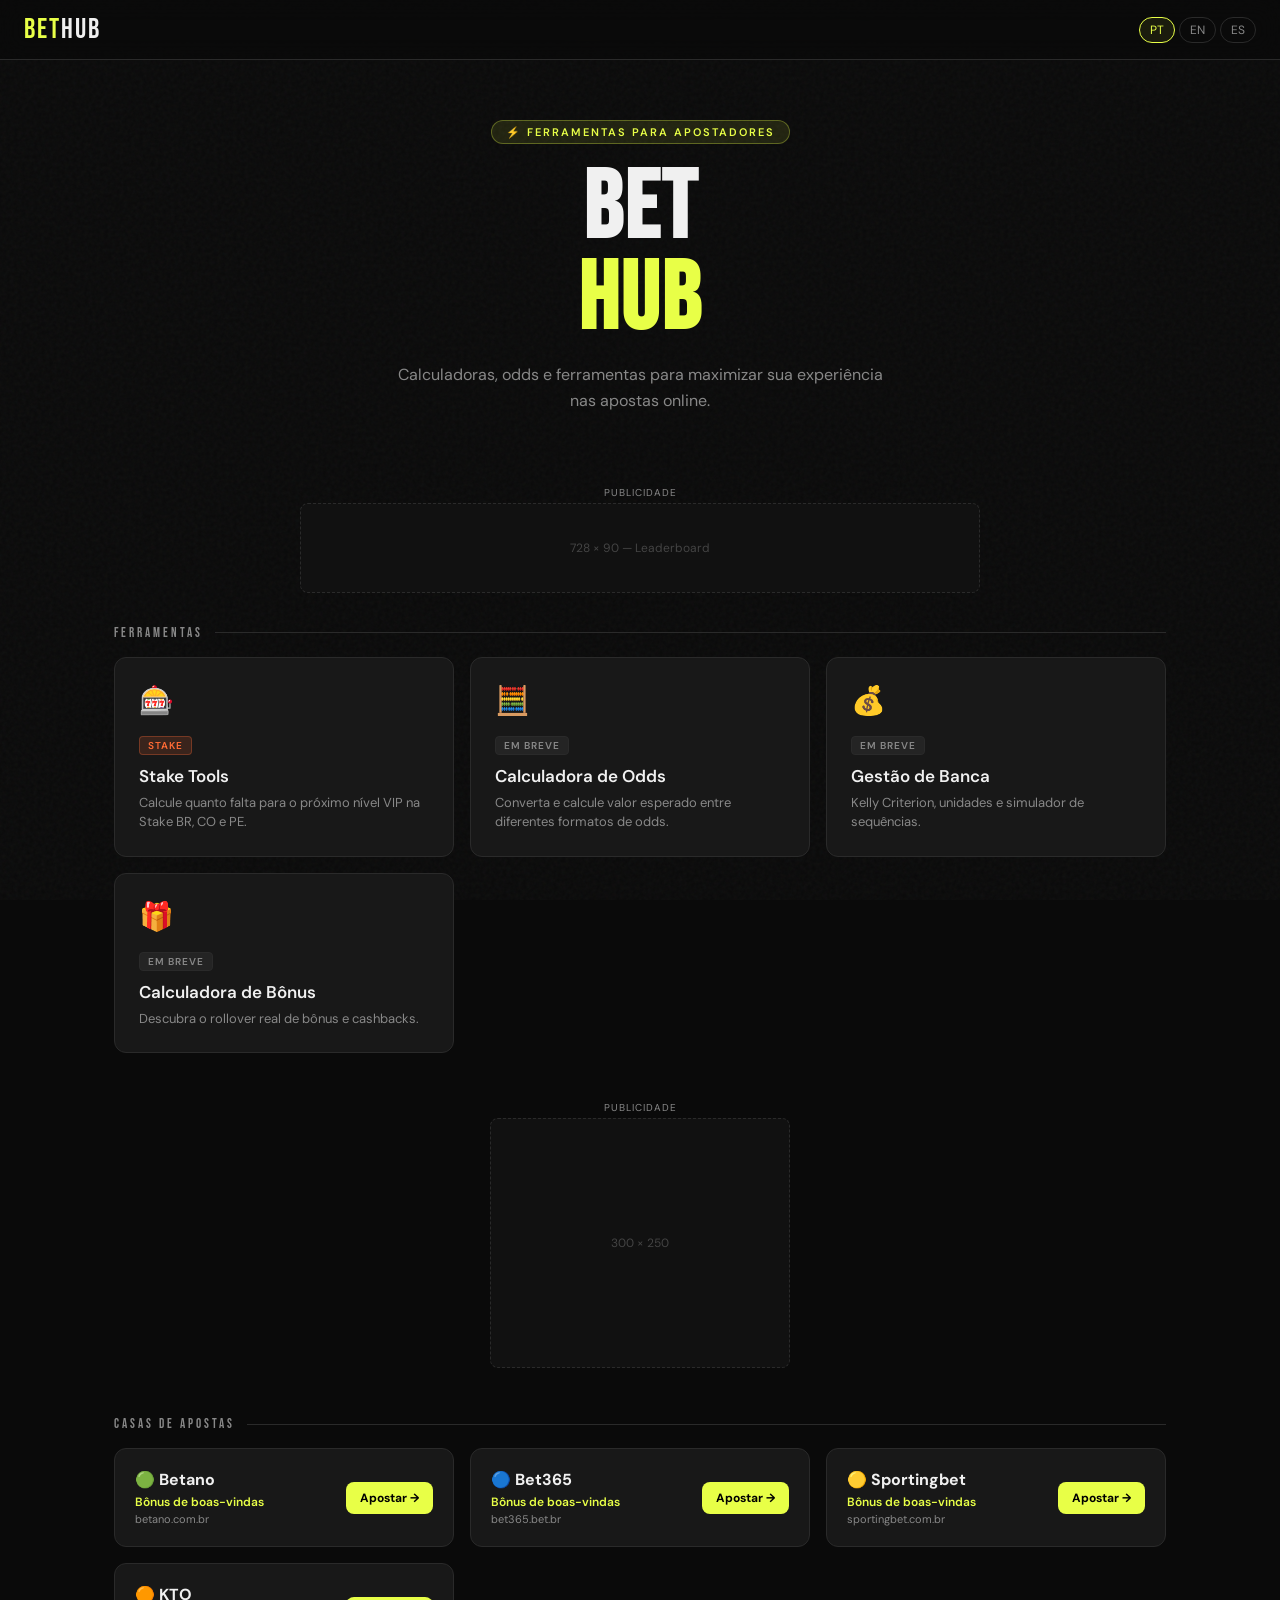
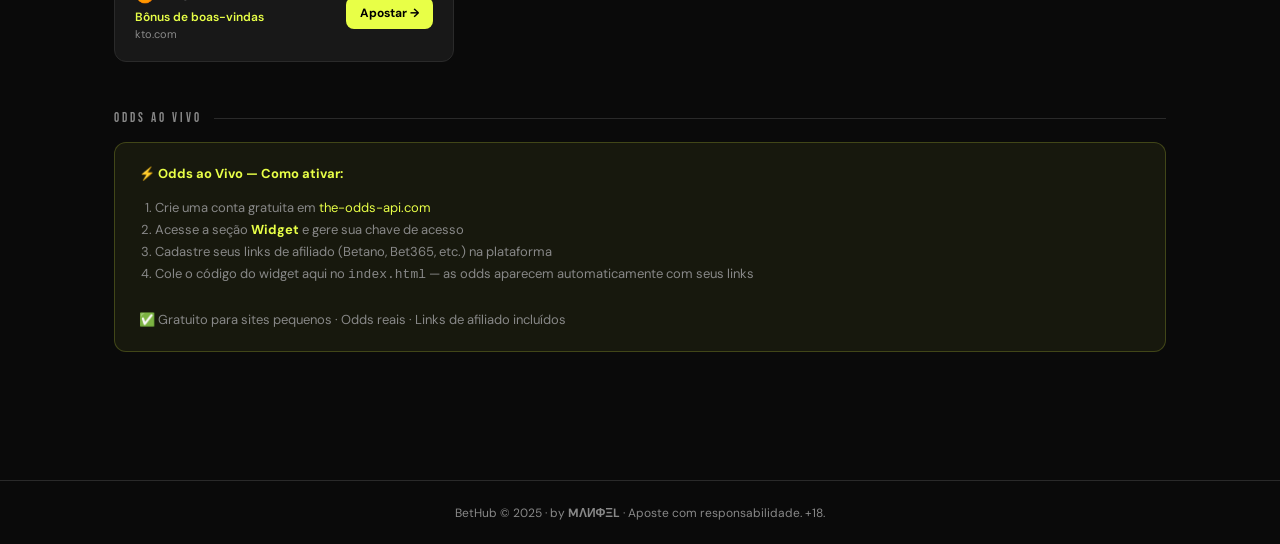
<file: index.html>
<!DOCTYPE html>
<html lang="pt">
<head>
    <!-- Google tag (gtag.js) -->
    <script async src="https://www.googletagmanager.com/gtag/js?id=G-QTYC5SBZLB"></script>
    <script>
      window.dataLayer = window.dataLayer || [];
      function gtag(){dataLayer.push(arguments);}
      gtag('js', new Date());
      gtag('config', 'G-QTYC5SBZLB');
    </script>
    <meta charset="UTF-8">
    <meta name="viewport" content="width=device-width, initial-scale=1.0">
    <meta name="description" content="Bet Hub - Ferramentas para apostadores | Tools for bettors | Herramientas para apostadores">
    <title>Bet Hub</title>
    <link rel="preconnect" href="https://fonts.googleapis.com">
    <link rel="preconnect" href="https://fonts.gstatic.com" crossorigin>
    <link href="https://fonts.googleapis.com/css2?family=Bebas+Neue&family=DM+Sans:wght@300;400;500;600&display=swap" rel="stylesheet">
    <style>
        :root {
            --bg:      #0a0a0a;
            --surface: #111111;
            --card:    #181818;
            --border:  #2a2a2a;
            --accent:  #e8ff47;
            --accent2: #ff6b35;
            --text:    #f0f0f0;
            --muted:   #888;
            --radius:  12px;
        }

        * { margin: 0; padding: 0; box-sizing: border-box; }

        body {
            font-family: 'DM Sans', sans-serif;
            background: var(--bg);
            color: var(--text);
            min-height: 100vh;
            overflow-x: hidden;
        }

        body::before {
            content: '';
            position: fixed;
            inset: 0;
            background-image: url("data:image/svg+xml,%3Csvg viewBox='0 0 256 256' xmlns='http://www.w3.org/2000/svg'%3E%3Cfilter id='noise'%3E%3CfeTurbulence type='fractalNoise' baseFrequency='0.9' numOctaves='4' stitchTiles='stitch'/%3E%3C/filter%3E%3Crect width='100%25' height='100%25' filter='url(%23noise)' opacity='0.04'/%3E%3C/svg%3E");
            pointer-events: none;
            z-index: 0;
        }

        /* ── HEADER ── */
        header {
            position: sticky;
            top: 0;
            z-index: 100;
            background: rgba(10,10,10,0.92);
            backdrop-filter: blur(12px);
            border-bottom: 1px solid var(--border);
            padding: 0 24px;
            display: flex;
            align-items: center;
            justify-content: space-between;
            height: 60px;
        }

        .logo {
            font-family: 'Bebas Neue', sans-serif;
            font-size: 28px;
            letter-spacing: 2px;
            color: var(--accent);
            text-decoration: none;
        }
        .logo span { color: var(--text); }

        .lang-switcher { display: flex; gap: 4px; }

        .lang-btn {
            background: none;
            border: 1px solid var(--border);
            color: var(--muted);
            padding: 4px 10px;
            border-radius: 20px;
            font-size: 12px;
            cursor: pointer;
            font-family: 'DM Sans', sans-serif;
            transition: all 0.2s;
        }
        .lang-btn.active, .lang-btn:hover {
            border-color: var(--accent);
            color: var(--accent);
            background: rgba(232,255,71,0.08);
        }

        /* ── HERO ── */
        .hero {
            position: relative;
            z-index: 1;
            padding: 60px 24px 40px;
            text-align: center;
            max-width: 800px;
            margin: 0 auto;
        }

        .hero-tag {
            display: inline-block;
            background: rgba(232,255,71,0.1);
            border: 1px solid rgba(232,255,71,0.3);
            color: var(--accent);
            font-size: 11px;
            font-weight: 600;
            letter-spacing: 2px;
            text-transform: uppercase;
            padding: 4px 14px;
            border-radius: 20px;
            margin-bottom: 20px;
        }

        .hero h1 {
            font-family: 'Bebas Neue', sans-serif;
            font-size: clamp(52px, 10vw, 96px);
            line-height: 0.95;
            letter-spacing: 2px;
            margin-bottom: 16px;
        }
        .hero h1 em { font-style: normal; color: var(--accent); }

        .hero p {
            color: var(--muted);
            font-size: 16px;
            line-height: 1.6;
            max-width: 500px;
            margin: 0 auto;
        }

        /* ── AD SLOT LEADERBOARD ── */
        .ad-leaderboard {
            position: relative;
            z-index: 1;
            max-width: 728px;
            margin: 32px auto;
            padding: 0 24px;
        }

        .ad-label {
            font-size: 10px;
            color: var(--muted);
            letter-spacing: 1px;
            text-transform: uppercase;
            text-align: center;
            margin-bottom: 4px;
        }

        .ad-frame {
            background: var(--surface);
            border: 1px dashed var(--border);
            border-radius: 8px;
            display: flex;
            align-items: center;
            justify-content: center;
            color: var(--muted);
            font-size: 12px;
            overflow: hidden;
        }

        .ad-frame-728 { height: 90px; width: 100%; }
        .ad-frame-300 { height: 250px; width: 300px; margin: 0 auto; }
        .ad-frame-320 { height: 50px; width: 100%; display: none; }

        @media (max-width: 728px) {
            .ad-frame-728 { display: none; }
            .ad-frame-320 { display: flex; }
        }

        /* ── MAIN ── */
        .main {
            position: relative;
            z-index: 1;
            max-width: 1100px;
            margin: 0 auto;
            padding: 0 24px 80px;
        }

        .section-title {
            font-family: 'Bebas Neue', sans-serif;
            font-size: 13px;
            letter-spacing: 3px;
            color: var(--muted);
            text-transform: uppercase;
            margin-bottom: 16px;
            display: flex;
            align-items: center;
            gap: 12px;
        }
        .section-title::after {
            content: '';
            flex: 1;
            height: 1px;
            background: var(--border);
        }

        /* ── TOOL CARDS ── */
        .tools-grid {
            display: grid;
            grid-template-columns: repeat(auto-fill, minmax(260px, 1fr));
            gap: 16px;
            margin-bottom: 48px;
        }

        .tool-card {
            background: var(--card);
            border: 1px solid var(--border);
            border-radius: var(--radius);
            padding: 24px;
            text-decoration: none;
            color: inherit;
            display: block;
            transition: all 0.25s;
            position: relative;
            overflow: hidden;
        }
        .tool-card::before {
            content: '';
            position: absolute;
            top: 0; left: 0; right: 0;
            height: 2px;
            background: var(--accent);
            transform: scaleX(0);
            transition: transform 0.25s;
        }
        .tool-card:hover {
            border-color: rgba(232,255,71,0.3);
            transform: translateY(-3px);
            box-shadow: 0 12px 40px rgba(0,0,0,0.4);
        }
        .tool-card:hover::before { transform: scaleX(1); }
        .tool-card.disabled { opacity: 0.45; pointer-events: none; }

        .tool-icon { font-size: 28px; margin-bottom: 14px; display: block; }

        .tool-badge {
            display: inline-block;
            font-size: 10px;
            font-weight: 600;
            letter-spacing: 1px;
            text-transform: uppercase;
            padding: 2px 8px;
            border-radius: 4px;
            margin-bottom: 10px;
        }
        .badge-stake  { background: rgba(255,107,53,0.15); color: var(--accent2); border: 1px solid rgba(255,107,53,0.3); }
        .badge-coming { background: rgba(136,136,136,0.1); color: var(--muted); border: 1px solid var(--border); }

        .tool-card h3 { font-size: 17px; font-weight: 600; margin-bottom: 6px; }
        .tool-card p  { font-size: 13px; color: var(--muted); line-height: 1.5; }

        .tool-arrow {
            position: absolute;
            bottom: 20px; right: 20px;
            color: var(--accent);
            font-size: 18px;
            opacity: 0;
            transform: translateX(-6px);
            transition: all 0.25s;
        }
        .tool-card:hover .tool-arrow { opacity: 1; transform: translateX(0); }

        /* ── AFFILIATE BANNERS ── */
        .affiliates-grid {
            display: grid;
            grid-template-columns: repeat(auto-fill, minmax(280px, 1fr));
            gap: 16px;
            margin-bottom: 48px;
        }

        .affiliate-card {
            background: var(--card);
            border: 1px solid var(--border);
            border-radius: var(--radius);
            padding: 20px;
            display: flex;
            align-items: center;
            justify-content: space-between;
            gap: 16px;
            text-decoration: none;
            color: inherit;
            transition: all 0.25s;
        }
        .affiliate-card:hover {
            border-color: rgba(232,255,71,0.25);
            transform: translateY(-2px);
        }

        .affiliate-info { flex: 1; }

        .affiliate-name {
            font-weight: 700;
            font-size: 16px;
            margin-bottom: 4px;
        }

        .affiliate-bonus {
            font-size: 12px;
            color: var(--accent);
            font-weight: 600;
        }

        .affiliate-desc {
            font-size: 11px;
            color: var(--muted);
            margin-top: 2px;
        }

        .affiliate-cta {
            background: var(--accent);
            color: #000;
            font-weight: 700;
            font-size: 12px;
            padding: 8px 14px;
            border-radius: 8px;
            white-space: nowrap;
            transition: opacity 0.2s;
        }
        .affiliate-card:hover .affiliate-cta { opacity: 0.85; }

        /* ── ODDS WIDGET ── */
        .widget-container {
            margin-bottom: 48px;
        }

        .widget-note {
            background: rgba(232,255,71,0.06);
            border: 1px solid rgba(232,255,71,0.2);
            border-radius: var(--radius);
            padding: 20px 24px;
            font-size: 13px;
            color: var(--muted);
            line-height: 1.7;
        }

        .widget-note strong { color: var(--accent); }

        .widget-note ol {
            margin: 12px 0 0 16px;
        }

        .widget-note a {
            color: var(--accent);
            text-decoration: none;
        }

        /* ── FOOTER ── */
        footer {
            position: relative;
            z-index: 1;
            border-top: 1px solid var(--border);
            padding: 24px;
            text-align: center;
            color: var(--muted);
            font-size: 12px;
        }
        footer a { color: var(--accent); text-decoration: none; }

        /* ── MOBILE ── */
        @media (max-width: 600px) {
            .hero { padding: 40px 16px 28px; }
            .main { padding: 0 16px 60px; }
            header { padding: 0 16px; }
            .tools-grid { grid-template-columns: 1fr; }
            .affiliates-grid { grid-template-columns: 1fr; }
            .ad-leaderboard { padding: 0 16px; }
        }

        /* ── ANIMATIONS ── */
        .fade-in {
            opacity: 0;
            transform: translateY(16px);
            animation: fadeIn 0.5s ease forwards;
        }
        @keyframes fadeIn { to { opacity: 1; transform: translateY(0); } }
        .fade-in:nth-child(1) { animation-delay: 0.1s; }
        .fade-in:nth-child(2) { animation-delay: 0.2s; }
        .fade-in:nth-child(3) { animation-delay: 0.3s; }
        .fade-in:nth-child(4) { animation-delay: 0.4s; }
    </style>
</head>
<body>

    <!-- HEADER -->
    <header>
        <a class="logo" href="index.html">BET<span>HUB</span></a>
        <div class="lang-switcher">
            <button class="lang-btn active" onclick="setLang('pt')">PT</button>
            <button class="lang-btn" onclick="setLang('en')">EN</button>
            <button class="lang-btn" onclick="setLang('es')">ES</button>
        </div>
    </header>

    <!-- HERO -->
    <section class="hero">
        <div class="hero-tag" data-i18n="tag">⚡ Ferramentas para Apostadores</div>
        <h1>BET<br><em>HUB</em></h1>
        <p data-i18n="subtitle">Calculadoras, odds e ferramentas para maximizar sua experiência nas apostas online.</p>
    </section>

    <!-- AD SLOT: LEADERBOARD (728x90 desktop / 320x50 mobile) -->
    <div class="ad-leaderboard">
        <p class="ad-label">Publicidade</p>
        <!-- Desktop 728x90 -->
        <div class="ad-frame ad-frame-728">
            <!-- Cole aqui o código do Google AdSense 728x90 quando aprovado -->
            <span style="color:#444">728 × 90 — Leaderboard</span>
        </div>
        <!-- Mobile 320x50 -->
        <div class="ad-frame ad-frame-320">
            <!-- Cole aqui o código do Google AdSense 320x50 quando aprovado -->
            <span style="color:#444">320 × 50 — Mobile Banner</span>
        </div>
    </div>

    <!-- MAIN -->
    <main class="main">

        <!-- TOOLS -->
        <p class="section-title" data-i18n="tools-title">Ferramentas</p>
        <div class="tools-grid">
            <a href="stake-tools.html" class="tool-card fade-in">
                <span class="tool-icon">🎰</span>
                <span class="tool-badge badge-stake">Stake</span>
                <h3 data-i18n="stake-title">Stake Tools</h3>
                <p data-i18n="stake-desc">Calcule quanto falta para o próximo nível VIP na Stake BR, CO e PE.</p>
                <span class="tool-arrow">→</span>
            </a>
            <div class="tool-card fade-in disabled">
                <span class="tool-icon">🧮</span>
                <span class="tool-badge badge-coming" data-i18n="coming">Em breve</span>
                <h3 data-i18n="odds-title-card">Calculadora de Odds</h3>
                <p data-i18n="odds-desc">Converta e calcule valor esperado entre diferentes formatos de odds.</p>
            </div>
            <div class="tool-card fade-in disabled">
                <span class="tool-icon">💰</span>
                <span class="tool-badge badge-coming" data-i18n="coming">Em breve</span>
                <h3 data-i18n="bank-title">Gestão de Banca</h3>
                <p data-i18n="bank-desc">Kelly Criterion, unidades e simulador de sequências.</p>
            </div>
            <div class="tool-card fade-in disabled">
                <span class="tool-icon">🎁</span>
                <span class="tool-badge badge-coming" data-i18n="coming">Em breve</span>
                <h3 data-i18n="bonus-title">Calculadora de Bônus</h3>
                <p data-i18n="bonus-desc">Descubra o rollover real de bônus e cashbacks.</p>
            </div>
        </div>

        <!-- AD SLOT: RECTANGLE 300x250 (rende bem no mobile) -->
        <div style="margin-bottom:48px;">
            <p class="ad-label">Publicidade</p>
            <div class="ad-frame ad-frame-300">
                <!-- Cole aqui o código do Google AdSense 300x250 quando aprovado -->
                <span style="color:#444">300 × 250</span>
            </div>
        </div>

        <!-- AFFILIATE BANNERS -->
        <p class="section-title" data-i18n="aff-title">Casas de Apostas</p>
        <div class="affiliates-grid">
            <!-- 
                ⚠️ INSTRUÇÕES:
                1. Cadastre-se nos programas de afiliado de cada casa
                2. Substitua href="#" pelo seu link de afiliado
                3. Atualize o texto do bônus conforme a oferta atual
            -->
            <a href="#" class="affiliate-card" target="_blank" rel="noopener">
                <div class="affiliate-info">
                    <div class="affiliate-name">🟢 Betano</div>
                    <div class="affiliate-bonus" data-i18n="aff-bonus">Bônus de boas-vindas</div>
                    <div class="affiliate-desc">betano.com.br</div>
                </div>
                <span class="affiliate-cta" data-i18n="aff-cta">Apostar →</span>
            </a>

            <a href="#" class="affiliate-card" target="_blank" rel="noopener">
                <div class="affiliate-info">
                    <div class="affiliate-name">🔵 Bet365</div>
                    <div class="affiliate-bonus" data-i18n="aff-bonus">Bônus de boas-vindas</div>
                    <div class="affiliate-desc">bet365.bet.br</div>
                </div>
                <span class="affiliate-cta" data-i18n="aff-cta">Apostar →</span>
            </a>

            <a href="#" class="affiliate-card" target="_blank" rel="noopener">
                <div class="affiliate-info">
                    <div class="affiliate-name">🟡 Sportingbet</div>
                    <div class="affiliate-bonus" data-i18n="aff-bonus">Bônus de boas-vindas</div>
                    <div class="affiliate-desc">sportingbet.com.br</div>
                </div>
                <span class="affiliate-cta" data-i18n="aff-cta">Apostar →</span>
            </a>

            <a href="#" class="affiliate-card" target="_blank" rel="noopener">
                <div class="affiliate-info">
                    <div class="affiliate-name">🟠 KTO</div>
                    <div class="affiliate-bonus" data-i18n="aff-bonus">Bônus de boas-vindas</div>
                    <div class="affiliate-desc">kto.com</div>
                </div>
                <span class="affiliate-cta" data-i18n="aff-cta">Apostar →</span>
            </a>
        </div>

        <!-- ODDS WIDGET SLOT -->
        <p class="section-title" data-i18n="odds-section">Odds ao Vivo</p>
        <div class="widget-container">
            <!--
            ════════════════════════════════════════════════════
            ODDS WIDGET — The Odds API (gratuito)
            ════════════════════════════════════════════════════
            COMO ATIVAR:
            1. Crie conta grátis em: https://the-odds-api.com
            2. Vá em "Widget" e gere sua access key (começa com wk_)
            3. Cadastre seus links de afiliado na conta deles
            4. Substitua o bloco abaixo pelo iframe gerado no site deles

            Exemplo de iframe após configurar:
            <iframe
                title="Sports Odds Widget"
                style="width:100%;height:500px;border:none;border-radius:12px;"
                src="https://widget.the-odds-api.com/v1/sports/soccer_brazil_campeonato/events/?accessKey=wk_SUA_CHAVE&bookmakerKeys=bet365&oddsFormat=decimal&markets=h2h&marketNames=h2h:Resultado">
            </iframe>
            ════════════════════════════════════════════════════
            -->
            <div class="widget-note">
                <strong>⚡ Odds ao Vivo — Como ativar:</strong>
                <ol>
                    <li>Crie uma conta gratuita em <a href="https://the-odds-api.com" target="_blank">the-odds-api.com</a></li>
                    <li>Acesse a seção <strong>Widget</strong> e gere sua chave de acesso</li>
                    <li>Cadastre seus links de afiliado (Betano, Bet365, etc.) na plataforma</li>
                    <li>Cole o código do widget aqui no <code>index.html</code> — as odds aparecem automaticamente com seus links</li>
                </ol>
                <br>
                <span data-i18n="widget-note-free">✅ Gratuito para sites pequenos · Odds reais · Links de afiliado incluídos</span>
            </div>
        </div>

    </main>

    <!-- FOOTER -->
    <footer>
        <p>BetHub &copy; 2025 · by <strong>MΛИΦΞL</strong> · <span data-i18n="disclaimer">Aposte com responsabilidade. +18.</span></p>
    </footer>

    <script>
    // ═══════════════════════════════════
    // TRANSLATIONS
    // ═══════════════════════════════════
    const i18n = {
        pt: {
            tag: '⚡ Ferramentas para Apostadores',
            subtitle: 'Calculadoras, odds e ferramentas para maximizar sua experiência nas apostas online.',
            'tools-title': 'Ferramentas',
            'stake-title': 'Stake Tools',
            'stake-desc': 'Calcule quanto falta para o próximo nível VIP na Stake BR, CO e PE.',
            coming: 'Em breve',
            'odds-title-card': 'Calculadora de Odds',
            'odds-desc': 'Converta e calcule valor esperado entre diferentes formatos de odds.',
            'bank-title': 'Gestão de Banca',
            'bank-desc': 'Kelly Criterion, unidades e simulador de sequências.',
            'bonus-title': 'Calculadora de Bônus',
            'bonus-desc': 'Descubra o rollover real de bônus e cashbacks.',
            'aff-title': 'Casas de Apostas',
            'aff-bonus': 'Bônus de boas-vindas',
            'aff-cta': 'Apostar →',
            'odds-section': 'Odds ao Vivo',
            'widget-note-free': '✅ Gratuito para sites pequenos · Odds reais · Links de afiliado incluídos',
            disclaimer: 'Aposte com responsabilidade. +18.',
        },
        en: {
            tag: '⚡ Tools for Bettors',
            subtitle: 'Calculators, odds and tools to maximize your online betting experience.',
            'tools-title': 'Tools',
            'stake-title': 'Stake Tools',
            'stake-desc': 'Calculate how much you need to reach the next VIP level on Stake BR, CO and PE.',
            coming: 'Coming soon',
            'odds-title-card': 'Odds Calculator',
            'odds-desc': 'Convert and calculate expected value across different odds formats.',
            'bank-title': 'Bankroll Manager',
            'bank-desc': 'Kelly Criterion, units and betting sequence simulator.',
            'bonus-title': 'Bonus Calculator',
            'bonus-desc': 'Find out the real rollover of bonuses and cashbacks.',
            'aff-title': 'Bookmakers',
            'aff-bonus': 'Welcome bonus',
            'aff-cta': 'Bet now →',
            'odds-section': 'Live Odds',
            'widget-note-free': '✅ Free for small sites · Real odds · Affiliate links included',
            disclaimer: 'Gamble responsibly. +18.',
        },
        es: {
            tag: '⚡ Herramientas para Apostadores',
            subtitle: 'Calculadoras, cuotas y herramientas para maximizar tu experiencia en apuestas online.',
            'tools-title': 'Herramientas',
            'stake-title': 'Stake Tools',
            'stake-desc': 'Calcula cuánto te falta para el siguiente nivel VIP en Stake BR, CO y PE.',
            coming: 'Próximamente',
            'odds-title-card': 'Calculadora de Cuotas',
            'odds-desc': 'Convierte y calcula valor esperado entre distintos formatos de cuotas.',
            'bank-title': 'Gestión de Banca',
            'bank-desc': 'Kelly Criterion, unidades y simulador de secuencias.',
            'bonus-title': 'Calculadora de Bonos',
            'bonus-desc': 'Descubre el rollover real de bonos y cashbacks.',
            'aff-title': 'Casas de Apuestas',
            'aff-bonus': 'Bono de bienvenida',
            'aff-cta': 'Apostar →',
            'odds-section': 'Cuotas en Vivo',
            'widget-note-free': '✅ Gratis para sitios pequeños · Cuotas reales · Links de afiliado incluidos',
            disclaimer: 'Apuesta con responsabilidad. +18.',
        }
    };

    let currentLang = localStorage.getItem('bh-lang') || 'pt';

    function setLang(lang) {
        currentLang = lang;
        localStorage.setItem('bh-lang', lang);
        document.querySelectorAll('[data-i18n]').forEach(el => {
            const key = el.getAttribute('data-i18n');
            if (i18n[lang][key]) el.innerHTML = i18n[lang][key];
        });
        document.querySelectorAll('.lang-btn').forEach(btn => {
            btn.classList.toggle('active', btn.textContent === lang.toUpperCase());
        });
        document.documentElement.lang = lang;
    }

    setLang(currentLang);
    </script>
</body>
</html>
</file>
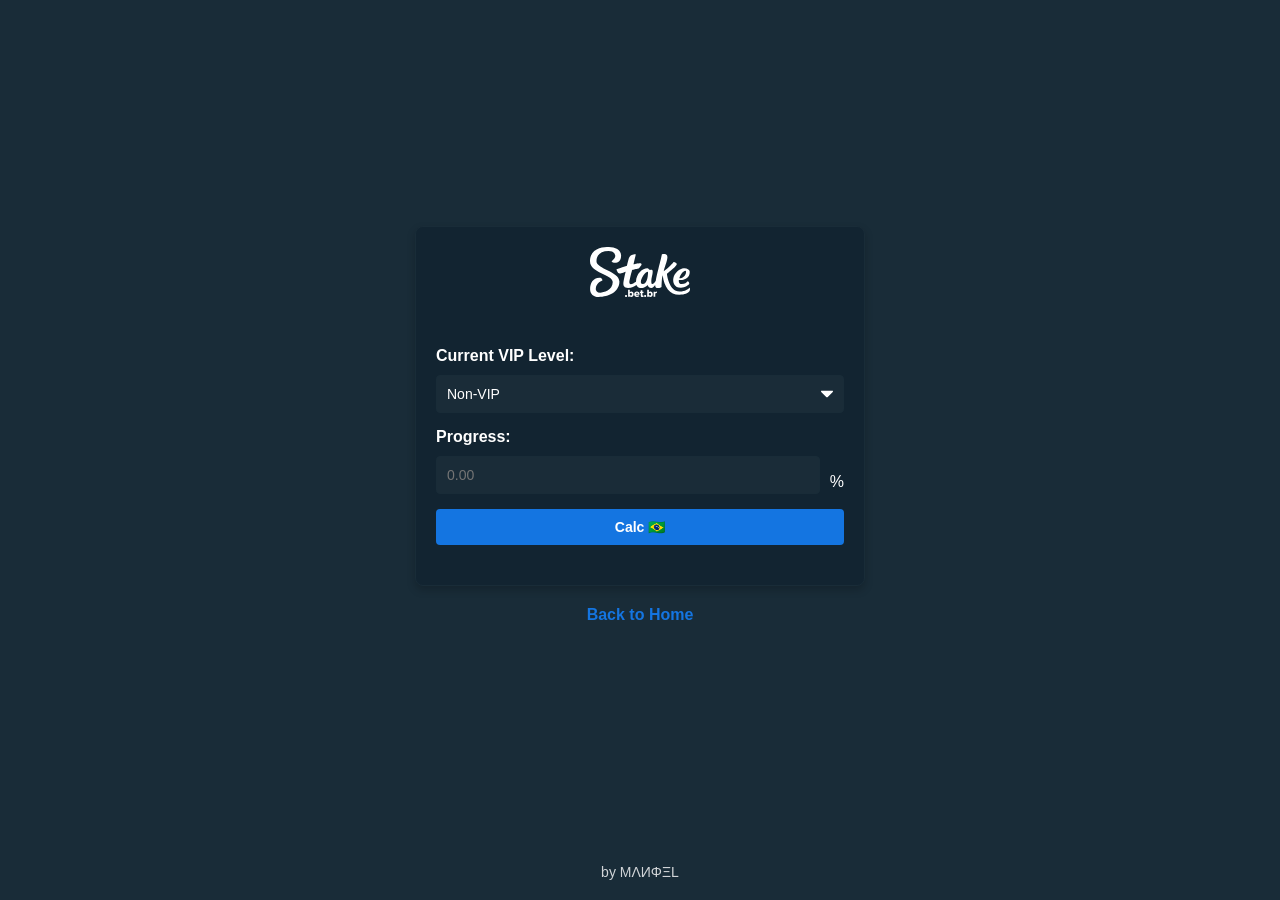
<file: stake-br.html>
<!DOCTYPE html>
<html>
<head>
    <!-- Google tag (gtag.js) -->
    <script async src="https://www.googletagmanager.com/gtag/js?id=G-QTYC5SBZLB"></script>
    <script>
      window.dataLayer = window.dataLayer || [];
      function gtag(){dataLayer.push(arguments);}
      gtag('js', new Date());
      gtag('config', 'G-QTYC5SBZLB');
    </script>
    <meta charset="UTF-8">
    <meta name="viewport" content="width=device-width, initial-scale=1.0">
    <title>VIP Progress Calculator - stake.bet.br</title>
    <link rel="stylesheet" href="stk-style.css">
</head>
<body>
    <div class="container">
        <svg class="Logo" xmlns="http://www.w3.org/2000/svg" viewBox="0 0 1000 499.9">
            <defs><style>.cls-1{fill:#fff;}</style></defs>
            <g id="text">
                <path class="cls-1" d="M64.83,143.69c-.24-66.87,42.51-103.93,121.03-104.21,56.56-.21,66.63,36.77,66.68,50.21.09,25.75-36.4,53.06-36.4,53.06,0,0,2.01,16.01,33.27,15.9,31.25-.12,61.7-20.76,61.51-72.41C310.69,26.9,248.57-.22,187.14,0,135.76.19-.49,7.41,0,142.73c.44,120.21,227.09,130.81,227.37,207.76.31,83.57-93.5,106.09-125.09,106.2-31.6.12-44.61-22.57-44.66-35.02-.25-67.68,67.08-86.54,67.08-86.54-.02-4.99-3.94-27.54-30.02-27.45-67.16.24-93.94,58.04-93.73,114.45.17,47.97,34.09,77.95,85.29,77.76,97.9-.36,208.29-48.15,207.9-154.29-.36-99.25-229.03-125.18-229.31-201.92Z"/>
                <path class="cls-1" d="M998.12,409.61c-.78-1.89-2.97-1.43-5.87.96-11.1,9.16-36.51,35.14-95.98,35.36-108.35.4-127.15-178.25-127.15-178.25,0,0,82.56-61.7,95.47-86.56,12.91-24.86-28.15-30.39-28.15-30.39,0,0-57.76,70.31-98.7,90.98,4.39-30.56,34.65-100.26,36.5-140.35,1.85-40.1-48.23-30.33-56.22-26.48.06,17.5-44.14,176.39-60.24,263.72-9.47,15.11-23,32.48-35.12,32.53-7.01.03-9.59-13.01-9.66-31.66-.1-25.86,14.22-67.3,14.13-92.49-.06-17.43-8.01-18.46-14.88-18.44-1.51,0-9.78.24-11.3.24-17.64.07-11.87-15.07-27.71-15.01-48.69.18-110.69,53.34-113.38,133.59-16.43,10.89-39.43,24.59-51.17,24.64-12.31.04-15.38-11.39-15.41-21.24-.06-17.3,27.99-120.08,27.99-120.08,0,0,35.61-9.14,51.17-12.16,11.76-2.29,15.04-3.14,19.71-8.83,4.67-5.69,13.51-17.42,20.72-27.99,7.21-10.56.13-18.7-13.22-18.66-17.53.07-64.4,11.11-64.4,11.11,0,0,22.51-97.14,22.5-99.12,0-2.04-2.64-2.99-6.34-2.98-8.53.03-23.76,4.61-33.51,8.09-14.91,5.32-27.07,23.61-29.5,32.13-2.43,8.52-19.31,75.16-19.31,75.16,0,0-90.31,31.18-102.66,35.87-.81.31-1.28,1.03-1.27,1.77,0,.79,10.35,40.33,31.51,40.25,15.26-.06,59.65-18.23,59.65-18.23,0,0-22.86,91.02-22.75,121.26.07,19.45,9.16,42.24,47.15,42.1,35.41-.13,66.26-18.25,83.57-30.96,9.48,23.97,31.84,30.54,47.11,30.48,34.25-.13,60.69-27.33,63.98-30.97,4.45,10.5,14.91,30.69,38.85,30.6,13.53-.05,27.55-15.28,37.88-29.86-.18,3.65-.15,6.73.13,9.18,4.14,37.68,60.08,15.53,63.06,10.27,1.89-27.24.7-82.97,11.58-117.37,14.43,117.35,69.22,196.28,167.7,195.92,55.06-.2,83.25-16.04,95-29.1,13.55-15.05,10.81-33.51,8.53-39.02ZM525.61,370.93c-47.27.17,14.46-122.46,54.8-122.6.06,15.8-.82,122.41-54.8,122.6Z"/>
                <path class="cls-1" d="M909.49,408.52c42.68-.15,75.76-28.26,81.79-37.42,7.83-11.9-9.08-29.85-14.47-29.54-13.47,12.89-27.56,28.5-59.19,28.62-37.25.14-28.81-40.85-28.81-40.85,0,0,71.66,9.26,100.47-42.28,9.21-16.49,9.59-39.3,5.87-49.13-3.79-10-24.55-28-57.73-25.21-40.75,3.43-92.09,45.93-103.38,96.99-9.07,41.03,8.07,99.06,75.43,98.82ZM955.01,236.52c6.7-.23,6.11,10.82,4.3,22.4-2.45,15.67-24.06,55.49-65.14,54,2.78-23.22,33.35-75.44,60.84-76.39Z"/>
                <path class="cls-1" d="M350.2,489.75c0-5.51,4.64-10.15,10.15-10.15s10.15,4.64,10.15,10.15-4.64,10.15-10.15,10.15-10.15-4.64-10.15-10.15Z"/>
                <path class="cls-1" d="M381.08,498.6v-72.03h16.63v26.03c4.1-5.18,9.72-7.45,15.44-7.45,12.96,0,23,10.26,23,27.32s-10.15,27.43-23,27.43c-5.83,0-11.12-2.38-15.44-7.34v6.05h-16.63ZM407.64,485.21c6.59,0,11.55-4.86,11.55-12.74s-4.97-12.63-11.55-12.63c-3.56,0-7.88,1.94-9.93,4.75v15.98c2.05,2.81,6.37,4.64,9.93,4.64Z"/>
                <path class="cls-1" d="M441.44,472.47c0-15.12,11.45-27.32,27.75-27.32,15.44,0,26.67,11.34,26.67,29.05v3.56h-37.15c.97,4.86,5.51,9.29,13.07,9.29,3.67,0,10.04-1.62,12.96-4.43l7.02,10.37c-5.18,4.64-13.82,6.91-21.81,6.91-16.09,0-28.51-10.47-28.51-27.43ZM469.19,458c-7.24,0-10.04,5.18-10.69,8.96h21.49c-.43-3.67-3.13-8.96-10.8-8.96Z"/>
                <path class="cls-1" d="M507.52,484.56v-23.65h-8.64v-14.47h8.64v-14.25h16.52v14.25h10.58v14.47h-10.58v19.01c0,3.02,1.73,5.29,4.64,5.29,1.84,0,3.67-.65,4.21-1.3l3.24,12.53c-2.05,1.94-6.16,3.46-12.31,3.46-10.58,0-16.31-5.29-16.31-15.33Z"/>
                <path class="cls-1" d="M541.21,489.75c0-5.51,4.64-10.15,10.15-10.15s10.15,4.64,10.15,10.15-4.64,10.15-10.15,10.15-10.15-4.64-10.15-10.15Z"/>
                <path class="cls-1" d="M572.09,498.6v-72.03h16.63v26.03c4.1-5.18,9.72-7.45,15.44-7.45,12.96,0,23,10.26,23,27.32s-10.15,27.43-23,27.43c-5.83,0-11.12-2.38-15.44-7.34v6.05h-16.63ZM598.66,485.21c6.59,0,11.55-4.86,11.55-12.74s-4.97-12.63-11.55-12.63c-3.56,0-7.88,1.94-9.93,4.75v15.98c2.05,2.81,6.37,4.64,9.93,4.64Z"/>
                <path class="cls-1" d="M635.91,498.6v-52.16h16.63v6.37c3.46-4.21,10.04-7.78,16.31-7.78v15.98c-.97-.22-2.38-.43-4.1-.43-4.32,0-10.04,1.84-12.2,4.75v33.26h-16.63Z"/>
            </g>
        </svg>

        <label for="level">Current VIP Level:</label>
        <select id="level">
            <option value="non-vip">Non-VIP</option>
            <option value="bronze">Bronze</option>
            <option value="silver">Silver</option>
            <option value="gold">Gold</option>
            <option value="platinum1">Platinum I</option>
            <option value="platinum2">Platinum II</option>
            <option value="platinum3">Platinum III</option>
            <option value="platinum4">Platinum IV</option>
            <option value="platinum5">Platinum V</option>
            <option value="platinum6">Platinum VI</option>
            <option value="diamond1">Diamond I</option>
            <option value="diamond2">Diamond II</option>
            <option value="diamond3">Diamond III</option>
            <option value="diamond4">Diamond IV</option>
            <option value="diamond5">Diamond V</option>
        </select>

        <label for="progress">Progress:</label>
        <div class="progress-container">
            <input type="number" id="progress" placeholder="0.00" min="0" max="99.99" step="0.01" autocomplete="off">
            <span>%</span>
        </div>
        <button id="calcBtn" onclick="calc()">Calc 🇧🇷</button>
        <div class="result" id="result"></div>
    </div>

    <a href="index.html" style="display:block;text-align:center;margin-top:20px;color:#1475e1;text-decoration:none;font-weight:bold;transition:color 0.3s ease;">Back to Home</a>
    <footer>by MΛИΦΞL</footer>

    <script>
        const WORKER_URL = "https://vipcalc.mano016.workers.dev/";

        async function calc() {
            const progress = parseFloat(document.getElementById("progress").value);
            const levelId = document.getElementById("level").value;
            const btn = document.getElementById("calcBtn");

            if (isNaN(progress)) { alert("Please enter a numeric value for progress"); return; }
            if (progress < 0 || progress > 99.99) { alert("The progress must be between 0 and 99.99"); return; }

            btn.disabled = true;
            btn.textContent = "Calculating...";

            try {
                const res = await fetch(WORKER_URL, {
                    method: "POST",
                    headers: { "Content-Type": "application/json" },
                    body: JSON.stringify({ country: "brasil", levelId, progress }),
                });
                const data = await res.json();
                if (data.error) { alert("Error: " + data.error); return; }
                if (data.noNextLevel) {
                    document.getElementById("result").innerHTML = `<div class="result-content">No next level available</div>`;
                    return;
                }

                const formatted = data.remainingAmount.toLocaleString('pt-BR');
                const resultText = `Será necessário aproximadamente R$ ${formatted} em apostas no cassino para alcançar o próximo nível (${data.nextLevelName}).<br><br>Lembrando que apostas esportivas o progresso VIP avança 3 vezes mais rápido.⚽🏀🏐😉`;

                document.getElementById("result").innerHTML = `
                    <div class="result-content">${resultText}</div>
                    <div class="copy-container">
                        <span class="copy-icon" id="copy-icon">
                            <svg xmlns="http://www.w3.org/2000/svg" width="16" height="16" fill="currentColor" viewBox="0 0 16 16">
                                <path fill-rule="evenodd" d="M4 2a2 2 0 0 1 2-2h8a2 2 0 0 1 2 2v8a2 2 0 0 1-2 2H6a2 2 0 0 1-2-2zm2-1a1 1 0 0 0-1 1v8a1 1 0 0 0 1 1h8a1 1 0 0 0 1-1V2a1 1 0 0 0-1-1zM2 5a1 1 0 0 0-1 1v8a1 1 0 0 0 1 1h8a1 1 0 0 0 1-1v-1h1v1a2 2 0 0 1-2 2H2a2 2 0 0 1-2-2V6a2 2 0 0 1 2-2h1v1z"/>
                            </svg>
                        </span>
                    </div>`;

                document.getElementById("copy-icon").addEventListener("click", function () {
                    const textToCopy = `Será necessário aproximadamente R$ ${formatted} em apostas no cassino para alcançar o próximo nível (${data.nextLevelName}).\n\nLembrando que apostas esportivas o progresso VIP avança 3 vezes mais rápido.⚽🏀🏐😉`;
                    navigator.clipboard.writeText(textToCopy).then(() => {
                        const icon = document.getElementById("copy-icon");
                        const orig = icon.innerHTML;
                        icon.innerHTML = "Copied!";
                        setTimeout(() => icon.innerHTML = orig, 1000);
                    });
                });
            } catch (e) {
                alert("Connection error. Please try again.");
            } finally {
                btn.disabled = false;
                btn.textContent = "Calc 🇧🇷";
            }
        }

        function clearResult() { document.getElementById("result").innerHTML = ""; }
        document.getElementById("level").addEventListener("change", clearResult);
        document.getElementById("progress").addEventListener("input", clearResult);
        document.getElementById("progress").addEventListener("keypress", e => { if (e.key === "Enter") calc(); });
    </script>
</body>
</html>
</file>
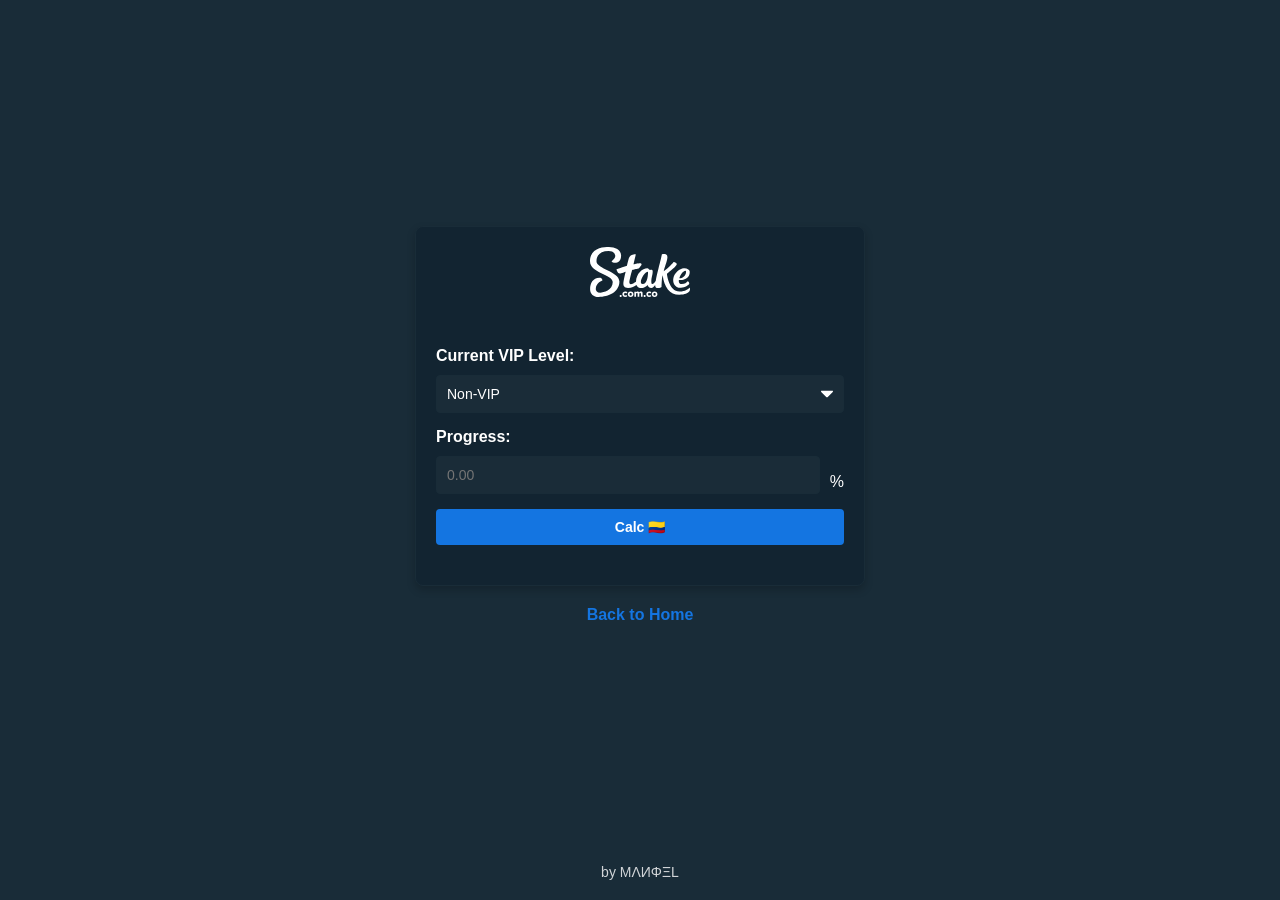
<file: stake-co.html>
<!DOCTYPE html>
<html>
<head>
    <!-- Google tag (gtag.js) -->
    <script async src="https://www.googletagmanager.com/gtag/js?id=G-QTYC5SBZLB"></script>
    <script>
      window.dataLayer = window.dataLayer || [];
      function gtag(){dataLayer.push(arguments);}
      gtag('js', new Date());
      gtag('config', 'G-QTYC5SBZLB');
    </script>
    <meta charset="UTF-8">
    <meta name="viewport" content="width=device-width, initial-scale=1.0">
    <title>VIP Progress Calculator - stake.com.co</title>
    <link rel="stylesheet" href="stk-style.css">
</head>
<body>
    <div class="container">
        <svg class="Logo" xmlns="http://www.w3.org/2000/svg" viewBox="0 0 1000 499.9">
            <defs><style>.cls-1{fill:#fff;stroke-width:0px;}</style></defs>
            <path class="cls-1" d="m306.79,479.59c5.51,0,10.15,4.64,10.15,10.15s-4.64,10.15-10.15,10.15-10.15-4.64-10.15-10.15,4.64-10.15,10.15-10.15Z"/>
            <path class="cls-1" d="m352.36,445.15c11.23,0,18.25,4.97,21.38,9.61l-10.8,10.04c-2.05-3.03-5.4-4.97-9.83-4.97-6.91,0-12.2,4.75-12.2,12.63s5.29,12.74,12.2,12.74c4.43,0,7.78-2.16,9.83-5.08l10.8,10.15c-3.13,4.54-10.15,9.61-21.38,9.61-16.31,0-28.51-11.02-28.51-27.43s12.2-27.32,28.51-27.32Z"/>
            <path class="cls-1" d="m377.84,472.47c0-14.69,10.69-27.32,28.4-27.32s28.51,12.63,28.51,27.32-10.58,27.43-28.51,27.43-28.4-12.74-28.4-27.43Zm39.85,0c0-6.91-4.11-12.63-11.45-12.63s-11.23,5.72-11.23,12.63,4,12.74,11.23,12.74,11.45-5.72,11.45-12.74Z"/>
            <path class="cls-1" d="m509.26,498.6v-31.75c0-4-1.94-7.02-6.91-7.02-4.54,0-7.78,2.91-9.4,5.08v33.69h-16.63v-31.75c0-4-1.84-7.02-6.91-7.02-4.43,0-7.56,2.91-9.29,5.08v33.69h-16.63v-52.16h16.63v6.37c2.27-3.02,8.96-7.67,17.17-7.67,7.45,0,12.63,3.13,14.79,9.29,3.02-4.54,9.83-9.29,18.03-9.29,9.61,0,15.66,4.97,15.66,15.66v37.8h-16.52Z"/>
            <path class="cls-1" d="m546.4,479.59c5.51,0,10.15,4.64,10.15,10.15s-4.64,10.15-10.15,10.15-10.15-4.64-10.15-10.15,4.64-10.15,10.15-10.15Z"/>
            <path class="cls-1" d="m591.96,445.15c11.23,0,18.25,4.97,21.38,9.61l-10.8,10.04c-2.05-3.03-5.4-4.97-9.83-4.97-6.91,0-12.2,4.75-12.2,12.63s5.29,12.74,12.2,12.74c4.43,0,7.78-2.16,9.83-5.08l10.8,10.15c-3.13,4.54-10.15,9.61-21.38,9.61-16.31,0-28.51-11.02-28.51-27.43s12.2-27.32,28.51-27.32Z"/>
            <path class="cls-1" d="m617.45,472.47c0-14.69,10.69-27.32,28.4-27.32s28.51,12.63,28.51,27.32-10.58,27.43-28.51,27.43-28.4-12.74-28.4-27.43Zm39.85,0c0-6.91-4.11-12.63-11.45-12.63s-11.23,5.72-11.23,12.63,4,12.74,11.23,12.74,11.45-5.72,11.45-12.74Z"/>
            <path class="cls-1" d="m64.84,143.69c-.24-66.87,42.51-103.92,121.03-104.21,56.56-.21,66.63,36.77,66.68,50.21.09,25.75-36.4,53.06-36.4,53.06,0,0,2.01,16.01,33.27,15.9,31.25-.12,61.7-20.76,61.51-72.41C310.69,26.9,248.57-.22,187.14,0,135.77.19-.49,7.41,0,142.73c.44,120.21,227.09,130.81,227.37,207.76.31,83.57-93.5,106.09-125.09,106.2-31.6.12-44.61-22.57-44.66-35.02-.25-67.68,67.08-86.54,67.08-86.54-.02-4.99-3.94-27.54-30.02-27.45-67.16.24-93.94,58.04-93.73,114.45.17,47.97,34.09,77.95,85.29,77.76,97.9-.36,208.29-48.15,207.9-154.29-.36-99.24-229.03-125.18-229.31-201.92Z"/>
            <path class="cls-1" d="m998.11,409.61c-.78-1.89-2.97-1.43-5.87.96-11.1,9.16-36.51,35.14-95.98,35.36-108.35.4-127.14-178.25-127.14-178.25,0,0,82.56-61.7,95.47-86.56,12.91-24.86-28.15-30.39-28.15-30.39,0,0-57.76,70.31-98.7,90.98,4.39-30.56,34.65-100.26,36.5-140.35,1.85-40.1-48.23-30.33-56.22-26.48.06,17.49-44.14,176.38-60.24,263.72-9.47,15.11-23,32.48-35.12,32.53-7.01.03-9.59-13.01-9.66-31.66-.1-25.86,14.22-67.3,14.13-92.49-.06-17.43-8.01-18.46-14.88-18.44-1.51,0-9.78.24-11.3.24-17.64.07-11.87-15.07-27.71-15.01-48.69.18-110.69,53.34-113.38,133.59-16.43,10.89-39.43,24.59-51.17,24.64-12.31.04-15.38-11.39-15.41-21.24-.06-17.3,27.99-120.08,27.99-120.08,0,0,35.61-9.14,51.17-12.16,11.76-2.29,15.04-3.14,19.71-8.83,4.67-5.69,13.51-17.42,20.72-27.99,7.21-10.56.13-18.7-13.22-18.66-17.53.07-64.4,11.11-64.4,11.11,0,0,22.51-97.14,22.5-99.12,0-2.04-2.64-2.99-6.34-2.98-8.53.03-23.76,4.61-33.51,8.09-14.91,5.32-27.07,23.61-29.5,32.13-2.43,8.52-19.31,75.16-19.31,75.16,0,0-90.31,31.18-102.66,35.87-.81.31-1.28,1.03-1.27,1.77,0,.79,10.35,40.33,31.51,40.25,15.26-.06,59.65-18.23,59.65-18.23,0,0-22.86,91.02-22.75,121.26.07,19.45,9.16,42.24,47.15,42.1,35.41-.13,66.26-18.25,83.57-30.96,9.48,23.97,31.84,30.54,47.11,30.48,34.25-.13,60.69-27.33,63.98-30.97,4.45,10.5,14.91,30.69,38.85,30.6,13.53-.05,27.55-15.28,37.88-29.86-.18,3.65-.15,6.73.13,9.18,4.14,37.68,60.08,15.53,63.06,10.27,1.89-27.24.7-82.97,11.58-117.37,14.43,117.35,69.22,196.28,167.7,195.92,55.06-.2,83.25-16.04,95-29.1,13.55-15.05,10.81-33.51,8.53-39.02Zm-472.51-38.68c-47.27.17,14.46-122.46,54.8-122.6.06,15.8-.82,122.41-54.8,122.6Z"/>
            <path class="cls-1" d="m909.49,408.52c42.68-.15,75.76-28.26,81.79-37.42,7.83-11.9-9.08-29.85-14.47-29.54-13.47,12.89-27.56,28.5-59.19,28.62-37.25.14-28.81-40.85-28.81-40.85,0,0,71.66,9.26,100.47-42.27,9.21-16.49,9.59-39.3,5.87-49.13-3.79-10-24.55-28-57.73-25.21-40.75,3.43-92.09,45.93-103.38,96.99-9.07,41.03,8.07,99.06,75.43,98.82Zm45.52-172c6.7-.23,6.11,10.82,4.3,22.4-2.45,15.67-24.06,55.49-65.14,54,2.78-23.22,33.35-75.44,60.84-76.39Z"/>
        </svg>

        <label for="level">Current VIP Level:</label>
        <select id="level">
            <option value="non-vip">Non-VIP</option>
            <option value="bronze">Bronze</option>
            <option value="silver">Silver</option>
            <option value="gold">Gold</option>
            <option value="platinum1">Platinum I</option>
            <option value="platinum2">Platinum II</option>
        </select>

        <label for="progress">Progress:</label>
        <div class="progress-container">
            <input type="number" id="progress" placeholder="0.00" min="0" max="99.99" step="0.01" autocomplete="off">
            <span>%</span>
        </div>
        <button id="calcBtn" onclick="calc()">Calc 🇨🇴</button>
        <div class="result" id="result"></div>
    </div>

    <a href="index.html" style="display:block;text-align:center;margin-top:20px;color:#1475e1;text-decoration:none;font-weight:bold;transition:color 0.3s ease;">Back to Home</a>
    <footer>by MΛИΦΞL</footer>

    <script>
        const WORKER_URL = "https://vipcalc.mano016.workers.dev/";

        async function calc() {
            const progress = parseFloat(document.getElementById("progress").value);
            const levelId = document.getElementById("level").value;
            const btn = document.getElementById("calcBtn");

            if (isNaN(progress)) { alert("Please enter a numeric value for progress"); return; }
            if (progress < 0 || progress > 99.99) { alert("The progress must be between 0 and 99.99"); return; }

            btn.disabled = true;
            btn.textContent = "Calculating...";

            try {
                const res = await fetch(WORKER_URL, {
                    method: "POST",
                    headers: { "Content-Type": "application/json" },
                    body: JSON.stringify({ country: "colombia", levelId, progress }),
                });
                const data = await res.json();
                if (data.error) { alert("Error: " + data.error); return; }
                if (data.noNextLevel) {
                    document.getElementById("result").innerHTML = `<div class="result-content">No next level available</div>`;
                    return;
                }

                const formatted = data.remainingAmount.toLocaleString('es-CO');
                const resultText = `Tendrías que apostar alrededor de COP$ ${formatted} en el casino para alcanzar el siguiente nivel (${data.nextLevelName}).<br><br>Recuerda que en apuestas deportivas el VIP progresa 3 veces más rápido ⚽🏀🏐😉`;

                document.getElementById("result").innerHTML = `
                    <div class="result-content">${resultText}</div>
                    <div class="copy-container">
                        <span class="copy-icon" id="copy-icon">
                            <svg xmlns="http://www.w3.org/2000/svg" width="16" height="16" fill="currentColor" viewBox="0 0 16 16">
                                <path fill-rule="evenodd" d="M4 2a2 2 0 0 1 2-2h8a2 2 0 0 1 2 2v8a2 2 0 0 1-2 2H6a2 2 0 0 1-2-2zm2-1a1 1 0 0 0-1 1v8a1 1 0 0 0 1 1h8a1 1 0 0 0 1-1V2a1 1 0 0 0-1-1zM2 5a1 1 0 0 0-1 1v8a1 1 0 0 0 1 1h8a1 1 0 0 0 1-1v-1h1v1a2 2 0 0 1-2 2H2a2 2 0 0 1-2-2V6a2 2 0 0 1 2-2h1v1z"/>
                            </svg>
                        </span>
                    </div>`;

                document.getElementById("copy-icon").addEventListener("click", function () {
                    const textToCopy = `Tendrías que apostar alrededor de COP$ ${formatted} en el casino para alcanzar el siguiente nivel (${data.nextLevelName}).\n\nRecuerda que en apuestas deportivas el VIP progresa 3 veces más rápido⚽🏀🏐😉`;
                    navigator.clipboard.writeText(textToCopy).then(() => {
                        const icon = document.getElementById("copy-icon");
                        const orig = icon.innerHTML;
                        icon.innerHTML = "Copied!";
                        setTimeout(() => icon.innerHTML = orig, 1000);
                    });
                });
            } catch (e) {
                alert("Connection error. Please try again.");
            } finally {
                btn.disabled = false;
                btn.textContent = "Calc 🇨🇴";
            }
        }

        function clearResult() { document.getElementById("result").innerHTML = ""; }
        document.getElementById("level").addEventListener("change", clearResult);
        document.getElementById("progress").addEventListener("input", clearResult);
        document.getElementById("progress").addEventListener("keypress", e => { if (e.key === "Enter") calc(); });
    </script>
</body>
</html>
</file>
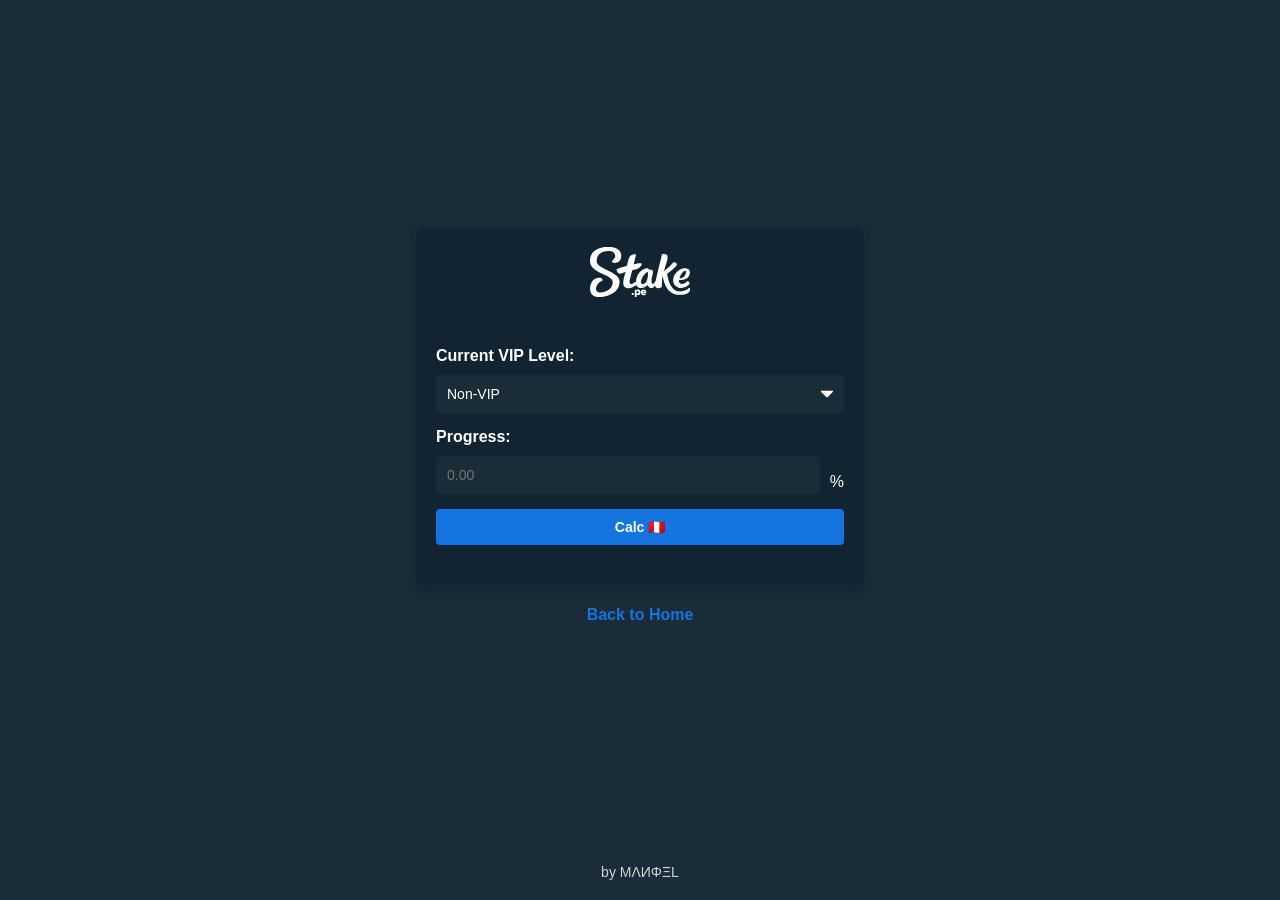
<file: stake-pe.html>
<!DOCTYPE html>
<html>
<head>
    <!-- Google tag (gtag.js) -->
    <script async src="https://www.googletagmanager.com/gtag/js?id=G-QTYC5SBZLB"></script>
    <script>
      window.dataLayer = window.dataLayer || [];
      function gtag(){dataLayer.push(arguments);}
      gtag('js', new Date());
      gtag('config', 'G-QTYC5SBZLB');
    </script>
    <meta charset="UTF-8">
    <meta name="viewport" content="width=device-width, initial-scale=1.0">
    <title>VIP Progress Calculator - stake.pe</title>
    <link rel="stylesheet" href="stk-style.css">
</head>
<body>
    <div class="container">
        <svg class="Logo" xmlns="http://www.w3.org/2000/svg" viewBox="0 0 1000 499.9">
            <defs><style>.cls-1{fill:#fff;stroke-width:0px;}</style></defs>
            <path d="M0 0 C5.168397 4.88332954 7.88671632 12.15506059 8.12646484 19.18920898 C8.46730454 53.03459072 -5.62330772 86.89085516 -15.6885376 118.68487549 C-22.5617361 140.29444321 -22.5617361 140.29444321 -27.9375 162.3125 C-11.50205064 152.71225098 2.62769918 140.88789366 16.42822266 127.84521484 C18.18197865 126.20044637 19.95402772 124.57726077 21.73046875 122.95703125 C27.21981152 117.93923202 32.58866612 112.99197245 37.359375 107.26953125 C39.48256756 104.82980769 41.76027404 102.58370795 44.0625 100.3125 C48.80407825 95.61363867 53.19646698 90.73653049 57.47949219 85.61962891 C58.54339485 84.34894789 59.60970167 83.08027648 60.67822266 81.81347656 C61.75386175 80.53762141 62.82401812 79.25712034 63.88818359 77.97167969 C67.72542009 73.42485997 67.72542009 73.42485997 71.0625 72.3125 C80.35662163 74.15221045 90.33452673 77.01644614 97 84.125 C99.93729432 88.66445486 101.45021381 92.27459055 100.75390625 97.73046875 C99.06638906 104.49101898 95.61531336 109.15736892 91.0625 114.3125 C90.03769531 115.49972656 90.03769531 115.49972656 88.9921875 116.7109375 C80.94687438 125.85202803 72.35402266 134.44184592 63.0625 142.3125 C62.01239174 143.21411156 60.96297298 144.11652651 59.9140625 145.01953125 C56.89827384 147.61466997 53.87447376 150.20028569 50.84863281 152.78369141 C49.18367836 154.20877954 47.52473918 155.64053478 45.8671875 157.07421875 C39.95137836 162.16650719 33.89964673 167.0232298 27.6875 171.75 C26.62462769 172.5697229 26.62462769 172.5697229 25.5402832 173.40600586 C21.95912652 176.15908361 18.35125294 178.81653132 14.609375 181.34765625 C13.90731934 181.846604 13.20526367 182.34555176 12.48193359 182.85961914 C11.16138213 183.7980717 9.81588543 184.70277895 8.44384766 185.56420898 C6.42302411 187.03956955 5.26845881 188.11032643 4.0625 190.3125 C3.65258883 194.76546666 4.31059796 198.92214641 5.0625 203.3125 C5.24103516 204.4070752 5.41957031 205.50165039 5.60351562 206.62939453 C6.2126189 210.06091237 6.90230259 213.46564079 7.625 216.875 C7.88748535 218.12152344 8.1499707 219.36804688 8.42041016 220.65234375 C15.91211721 255.22811536 27.17782492 291.28949068 48.0625 320.3125 C48.44051758 320.84697754 48.81853516 321.38145508 49.20800781 321.93212891 C64.44829484 343.33567415 85.27011344 360.61648378 111.625 365.81640625 C145.75713429 370.74229381 183.28201034 363.63695151 211.25 342.875 C214.18245746 340.62135214 217.04599674 338.32658309 219.859375 335.92578125 C220.73078125 335.18714844 221.6021875 334.44851563 222.5 333.6875 C223.26183594 333.01460938 224.02367187 332.34171875 224.80859375 331.6484375 C227.69537883 329.93737945 228.90120167 330.53059966 232.0625 331.3125 C232.17985877 335.29141352 232.25013654 339.2698746 232.3125 343.25 C232.34601562 344.36697266 232.37953125 345.48394531 232.4140625 346.63476562 C232.549387 358.17117884 228.83541323 365.89309689 221.0625 374.3125 C200.85275908 394.03660944 167.34929977 400.36501995 140.1015625 400.515625 C139.27151703 400.52132507 138.44147156 400.52702515 137.58627319 400.53289795 C135.83666225 400.54228254 134.08703416 400.54885564 132.33740234 400.55273438 C129.72850519 400.56234888 127.12042879 400.59339723 124.51171875 400.625 C90.04030519 400.84259452 57.20770042 390.22028532 31.0625 367.3125 C30.5562207 366.87180176 30.04994141 366.43110352 29.52832031 365.97705078 C21.92702652 359.31633251 15.15707422 352.41302221 9.0625 344.3125 C8.26328125 343.26707031 7.4640625 342.22164063 6.640625 341.14453125 C-21.5285625 303.53432461 -32.86280065 256.75149135 -40.9375 211.3125 C-43.46002695 222.31174189 -45.33637016 233.29168666 -46.5 244.51953125 C-46.69394096 246.38919556 -46.69394096 246.38919556 -46.89179993 248.29663086 C-47.80798216 257.70390279 -48.30444889 267.08607847 -48.60546875 276.53125 C-48.65116734 277.88508075 -48.69700975 279.23890666 -48.74299622 280.59272766 C-48.9250991 286.07437672 -49.10149896 291.55555005 -49.21704102 297.0390625 C-49.27648377 299.80747732 -49.35645156 302.57380951 -49.45954895 305.34094238 C-49.55451464 307.90532388 -49.61979144 310.47103391 -49.65068054 313.0369873 C-50.00988545 321.31661506 -50.00988545 321.31661506 -52.66992188 324.17242432 C-54.72828828 325.49697821 -56.6515635 326.44763901 -58.9375 327.3125 C-59.5809285 327.57967834 -60.22435699 327.84685669 -60.88728333 328.12213135 C-62.75136929 328.84476285 -64.65772312 329.45517983 -66.5625 330.0625 C-67.81289063 330.46984375 -69.06328125 330.8771875 -70.3515625 331.296875 C-80.88841864 334.28116977 -94.93205771 335.6044577 -104.9375 330.3125 C-112.10528281 325.71429971 -114.37327015 319.25024966 -116.1875 311.25 C-116.4408532 309.93814315 -116.69143267 308.62574298 -116.9375 307.3125 C-117.69933594 308.158125 -118.46117187 309.00375 -119.24609375 309.875 C-138.75229938 331.38037751 -138.75229938 331.38037751 -150.23046875 332.6875 C-160.94893354 333.06153585 -169.06314942 331.12686138 -177.25 324.0625 C-182.98263365 318.52095413 -187.77543895 312.69064244 -190.9375 305.3125 C-190.9375 304.6525 -190.9375 303.9925 -190.9375 303.3125 C-191.90236328 304.13041016 -191.90236328 304.13041016 -192.88671875 304.96484375 C-212.79307898 321.57714152 -235.04349854 335.37998829 -261.95996094 333.14453125 C-274.31811659 331.64954366 -286.58669121 326.83062614 -294.9375 317.3125 C-296.91140018 314.49040904 -298.73552594 311.62978184 -300.4921875 308.66796875 C-301.85835473 306.23639094 -301.85835473 306.23639094 -303.9375 304.3125 C-304.42404053 304.63412109 -304.91058105 304.95574219 -305.41186523 305.28710938 C-334.49912907 324.39468529 -368.63384202 339.4148569 -404.25 332.125 C-414.01991706 329.40829983 -422.56285064 324.31701115 -428.125 315.6875 C-448.38321288 279.37159607 -422.55901969 212.02232736 -412.9375 174.3125 C-412.6075 173.3225 -412.2775 172.3325 -411.9375 171.3125 C-412.72584229 171.61430176 -413.51418457 171.91610352 -414.32641602 172.22705078 C-440.98884617 182.37513963 -440.98884617 182.37513963 -454.6875 186 C-455.58283447 186.24314941 -456.47816895 186.48629883 -457.40063477 186.73681641 C-465.22420969 188.70472309 -473.67312119 190.05645721 -480.94140625 185.80078125 C-491.82439434 177.68645941 -498.42053595 164.24927229 -501.9375 151.3125 C-501.96806479 149.31273357 -501.97193588 147.31220352 -501.9375 145.3125 C-481.64870343 137.77324438 -461.27035839 130.54167629 -440.79248047 123.53369141 C-437.94015237 122.55644979 -435.08915189 121.57536562 -432.23814011 120.59429169 C-429.44520395 119.63360794 -426.65159355 118.67489777 -423.8577652 117.71681213 C-422.54846209 117.26764628 -421.23932782 116.81798793 -419.93038177 116.36778259 C-412.64113555 113.86237256 -405.34340619 111.45113809 -397.9375 109.3125 C-397.8461377 108.29623535 -397.75477539 107.2799707 -397.66064453 106.23291016 C-396.82012513 99.56367055 -395.02063652 93.09018251 -393.3671875 86.5859375 C-393.18928806 85.88259907 -393.01138863 85.17926064 -392.8280983 84.45460892 C-391.88535055 80.72825214 -390.93683018 77.00342206 -389.98339844 73.27978516 C-389.01112536 69.47802457 -388.0583468 65.67166944 -387.11018181 61.86383629 C-386.36771172 58.89747803 -385.61061179 55.93498609 -384.8497963 52.97328568 C-384.49290676 51.57393714 -384.14122635 50.17324725 -383.79537582 48.77112961 C-380.1861911 34.18373992 -374.90858423 21.91201454 -363.9375 11.3125 C-363.32777344 10.71695313 -362.71804688 10.12140625 -362.08984375 9.5078125 C-355.35068575 3.33664731 -347.40599488 0.61012903 -338.75 -1.875 C-337.87408203 -2.13474609 -336.99816406 -2.39449219 -336.09570312 -2.66210938 C-329.48953911 -4.60038494 -323.620134 -5.82700342 -316.6875 -5.8125 C-315.44484375 -5.81507812 -314.2021875 -5.81765625 -312.921875 -5.8203125 C-309.9375 -5.6875 -309.9375 -5.6875 -308.9375 -4.6875 C-308.735347 5.73247993 -312.02596289 16.2824065 -314.375 26.34765625 C-314.82014211 28.27757533 -315.26471282 30.20762628 -315.70874023 32.13780212 C-316.63570248 36.1605359 -317.56739333 40.18213261 -318.50292969 44.20288086 C-319.70349167 49.36302598 -320.89536004 54.52512893 -322.08415222 59.68799686 C-322.99981487 63.66293321 -323.91834064 67.63720302 -324.83792114 71.61123466 C-325.27859602 73.51577608 -325.7187629 75.42043511 -326.15841675 77.32521248 C-326.77090783 79.97533129 -327.38684955 82.62462271 -328.00390625 85.27368164 C-328.1857547 86.06272385 -328.36760315 86.85176605 -328.55496216 87.66471863 C-329.82283042 93.08316085 -329.82283042 93.08316085 -330.9375 95.3125 C-330.03733154 95.11615967 -329.13716309 94.91981934 -328.2097168 94.7175293 C-284.1301155 85.13818941 -284.1301155 85.13818941 -268.625 84.9375 C-267.84141113 84.92340088 -267.05782227 84.90930176 -266.25048828 84.89477539 C-260.59637771 84.94348583 -256.38678027 86.10814776 -252.0625 90 C-250.4163948 93.38366068 -250.47708433 96.64921125 -250.9375 100.3125 C-252.44921875 103.55859375 -252.44921875 103.55859375 -254.625 106.75 C-255.0178418 107.33128662 -255.41068359 107.91257324 -255.81542969 108.51147461 C-269.34250397 128.20865691 -279.15219279 139.24935537 -303 144.1875 C-306.03406923 144.82373393 -309.06648412 145.46729238 -312.09765625 146.1171875 C-312.86099274 146.28047546 -313.62432922 146.44376343 -314.41079712 146.61199951 C-324.66705063 148.8496559 -334.79982811 151.59546418 -344.9375 154.3125 C-355.53988922 193.72336661 -355.53988922 193.72336661 -365.1875 233.375 C-365.36336639 234.13845734 -365.53923279 234.90191467 -365.72042847 235.68850708 C-373.29235757 262.31417724 -373.29235757 262.31417724 -368.9375 288.3125 C-366.37704709 291.08632398 -364.50349073 292.12383642 -360.9375 293.3125 C-345.75699284 293.3125 -330.42669874 283.09250154 -317.89697266 275.2824707 C-314.66266044 273.27600758 -311.52447362 271.59597455 -307.9375 270.3125 C-307.91171875 269.38953125 -307.8859375 268.4665625 -307.859375 267.515625 C-306.81925911 243.59295956 -300.43602934 221.27580519 -288.9375 200.3125 C-288.43347656 199.38953125 -287.92945313 198.4665625 -287.41015625 197.515625 C-271.32295813 169.53013907 -245.42729621 147.31857698 -214.28125 138.16015625 C-194.27632116 133.08881331 -194.27632116 133.08881331 -185.8359375 136.984375 C-182.30498729 139.45458708 -179.68755473 142.83428713 -176.953125 146.1328125 C-174.61116175 148.66540066 -173.06791291 149.22646665 -169.65673828 149.48608398 C-168.34552002 149.52197632 -168.34552002 149.52197632 -167.0078125 149.55859375 C-165.56728516 149.60790039 -165.56728516 149.60790039 -164.09765625 149.65820312 C-162.08213881 149.7191615 -160.06650791 149.77648228 -158.05078125 149.83007812 C-157.08785156 149.86423828 -156.12492187 149.89839844 -155.1328125 149.93359375 C-154.25641113 149.9586499 -153.38000977 149.98370605 -152.47705078 150.00952148 C-148.48175667 150.48617597 -145.71893743 151.59804292 -142.75 154.3125 C-135.05049258 167.05651228 -139.85718706 185.6921388 -142.71966553 199.4380188 C-143.20253026 201.75976978 -143.66975639 204.0842309 -144.13330078 206.40991211 C-144.76214362 209.56023217 -145.39540654 212.70958829 -146.03417969 215.85791016 C-154.87176738 253.36650335 -154.87176738 253.36650335 -147.9375 290.3125 C-147.2775 290.9725 -146.6175 291.6325 -145.9375 292.3125 C-137.71310928 292.3125 -131.78208631 287.23320592 -126 281.8125 C-118.0455511 273.55395748 -110.60952512 263.79673093 -108.51953125 252.421875 C-108.24166455 250.94988526 -107.96296881 249.47805186 -107.68359375 248.00634766 C-107.53390137 247.20996887 -107.38420898 246.41359009 -107.22998047 245.59307861 C-103.75475371 227.27080286 -99.70249915 209.09031132 -95.4375 190.9375 C-95.28612831 190.29315632 -95.13475662 189.64881264 -94.97879791 188.98494339 C-87.65693375 157.8454334 -80.00046937 126.78490159 -72.33872032 95.72762299 C-67.49174835 76.07940418 -62.66950859 56.42562893 -58.04462624 36.7237339 C-57.62094143 34.9205976 -57.19547014 33.11787985 -56.76795006 31.31564903 C-54.01874172 19.7077411 -51.75163151 8.1034405 -49.9375 -3.6875 C-34.4092852 -8.91530797 -13.6486918 -10.18686144 0 0 Z M-217.625 188.625 C-238.519469 210.75461002 -258.77374641 245.14620631 -258.1875 276.25390625 C-257.74711729 281.64171351 -256.49151668 285.52302625 -252.875 289.6875 C-246.28922611 293.33069406 -239.70401893 293.94349457 -232.44140625 292.125 C-218.38461982 287.56367149 -209.62510265 277.6006299 -203.03710938 264.68408203 C-189.78783852 236.108723 -186.50556366 202.45990935 -186.9375 171.3125 C-199.05623019 171.3125 -209.2297479 180.70495084 -217.625 188.625 Z " fill="#FFFFFF" transform="translate(767.9375,77.6875)"/>
            <path d="M0 0 C2.99849359 0.00317611 5.99601061 -0.02049072 8.99438477 -0.0456543 C42.30713531 -0.1552217 79.99658174 7.21796465 105.43383789 30.31567383 C106.28719727 31.08782227 107.14055664 31.8599707 108.01977539 32.65551758 C121.67514063 45.63426562 130.03164216 62.52284714 130.71899414 81.39770508 C131.18580874 104.26661909 128.13577049 126.31560365 111.68383789 143.56567383 C97.65966878 156.92003188 81.52459795 159.73793189 62.86352539 159.53442383 C53.57556665 159.28039419 45.84692716 157.40538374 38.92993164 150.90161133 C36.86057201 148.70256431 35.45594582 147.12261333 35.37133789 144.03442383 C36.99340153 139.88384923 40.0555071 137.63097413 43.37133789 134.75317383 C55.87835136 123.43003712 68.58542186 109.83024775 70.67211914 92.31567383 C71.14583018 79.55040799 65.33593211 67.36291073 56.80883789 58.12817383 C40.91662064 43.2009489 19.25234393 40.68756445 -1.60522461 41.06567383 C-33.82615592 42.12942197 -66.18098243 49.97137733 -89.56616211 73.31567383 C-90.61030273 74.34241211 -90.61030273 74.34241211 -91.67553711 75.38989258 C-108.70181118 93.24108302 -114.10878329 118.38488211 -115.00366211 142.31567383 C-114.53812366 157.32928893 -107.19722654 169.40795976 -96.71972656 179.69702148 C-83.11346846 192.45352833 -66.90992883 201.5689371 -50.56616211 210.31567383 C-49.15318848 211.07291748 -49.15318848 211.07291748 -47.71166992 211.84545898 C-35.76004228 218.20944533 -23.66337921 224.27835149 -11.53881836 230.30395508 C-10.4597673 230.84089996 -9.38071625 231.37784485 -8.26896667 231.93106079 C-2.84911534 234.62761086 2.57380667 237.31753936 8.00341797 239.99438477 C33.93989407 252.83513146 59.12486726 266.73802026 81.43383789 285.31567383 C82.3477832 286.07493164 83.26172852 286.83418945 84.20336914 287.61645508 C99.89229788 301.18460697 111.57938571 318.71405267 114.21508789 339.59692383 C116.24174698 374.05012833 105.13149877 407.74011415 82.48071289 433.76489258 C44.36798734 476.39686511 -13.82479358 495.72927783 -69.56616211 500.31567383 C-72.75516558 500.46874974 -75.94021793 500.52497627 -79.13256836 500.55395508 C-80.01033432 500.56202682 -80.88810028 500.57009857 -81.79246521 500.57841492 C-83.63864232 500.5921408 -85.48484357 500.60291341 -87.33105469 500.61083984 C-89.1836717 500.62231866 -91.03625671 500.64270498 -92.88867188 500.67236328 C-109.89020032 500.94333413 -125.1134464 498.91361576 -140.56616211 491.31567383 C-141.53811523 490.84774414 -142.51006836 490.37981445 -143.51147461 489.89770508 C-160.08048447 481.1373278 -170.972325 466.45346345 -176.82788086 448.83520508 C-185.97199277 417.62910888 -179.36681572 381.21815246 -164.81616211 352.69067383 C-152.98922668 331.91613541 -135.22525731 317.04489586 -112.14819336 310.31958008 C-98.14564692 306.88870996 -80.8412106 304.06602023 -67.87866211 311.87817383 C-61.65650288 316.32723523 -57.23362814 322.81207669 -55.56616211 330.31567383 C-55.54156372 332.31552255 -55.53850224 334.3158651 -55.56616211 336.31567383 C-57.2715918 337.02530273 -57.2715918 337.02530273 -59.01147461 337.74926758 C-73.59338235 343.94086744 -86.24898138 351.01770732 -97.56616211 362.31567383 C-98.33573242 363.07364258 -99.10530273 363.83161133 -99.89819336 364.61254883 C-114.96239686 380.31832829 -122.24041077 401.36605479 -121.88256836 422.97973633 C-121.12678505 430.9481184 -117.80845807 436.49090054 -112.56616211 442.31567383 C-112.56616211 442.97567383 -112.56616211 443.63567383 -112.56616211 444.31567383 C-111.71924805 444.71979492 -111.71924805 444.71979492 -110.85522461 445.13208008 C-107.62981204 446.79982753 -104.63320521 448.80369069 -101.58959961 450.78051758 C-94.01601997 454.62601732 -86.61869024 455.84878474 -78.19116211 455.75317383 C-77.24289551 455.74632568 -76.29462891 455.73947754 -75.31762695 455.73242188 C-59.91083403 455.39070284 -45.02463365 451.44319102 -30.56616211 446.31567383 C-29.34799805 445.88641602 -28.12983398 445.4571582 -26.87475586 445.01489258 C-12.6370888 439.65500731 1.03621695 432.47137474 12.43383789 422.31567383 C13.26012695 421.63118164 14.08641602 420.94668945 14.93774414 420.24145508 C33.36119226 404.57449233 43.21558797 382.13413238 45.43383789 358.31567383 C46.32171255 344.0541871 42.68749992 333.10384499 33.24633789 322.19067383 C6.42570461 293.99348487 -35.65812231 279.10902906 -70.27758789 262.70117188 C-98.45688661 249.33191783 -125.74435853 234.90291307 -148.56616211 213.31567383 C-150.01829102 211.97762695 -150.01829102 211.97762695 -151.49975586 210.61254883 C-170.19869874 193.00826575 -180.43223567 170.41942496 -181.69116211 144.76879883 C-182.49422289 109.23335923 -172.26775572 75.08489436 -147.91381836 48.72583008 C-123.25333502 23.40882805 -89.64955067 10.70836178 -55.44116211 4.50317383 C-54.37148193 4.30836426 -53.30180176 4.11355469 -52.19970703 3.9128418 C-34.87623489 0.97358761 -17.55024568 -0.03869165 0 0 Z " fill="#FFFFFF" transform="translate(181.566162109375,-0.315673828125)"/>
            <path d="M0 0 C8.35538819 7.28512013 11.26430573 13.68040464 12.09765625 24.62890625 C12.66290895 45.33770983 5.73718081 64.19770271 -8.37890625 79.40234375 C-29.78770672 99.23985611 -59.09695346 106.31058165 -87.66015625 105.7890625 C-90.87249043 105.61116425 -93.96422596 105.22774017 -97.12890625 104.65234375 C-97.46909338 115.65172771 -97.46882898 127.8595694 -89.48828125 136.41015625 C-82.35718358 142.82814415 -74.76056238 144.00799987 -65.3671875 143.85546875 C-46.98931551 142.70269511 -31.61946765 135.71978098 -18.3203125 122.95703125 C-17.83216064 122.49345215 -17.34400879 122.02987305 -16.84106445 121.55224609 C-15.44660803 120.21716292 -14.0761212 118.85717733 -12.70703125 117.49609375 C-10.12890625 115.65234375 -10.12890625 115.65234375 -7.61328125 115.62109375 C-0.38259005 118.62251274 3.49764736 124.87846339 6.87109375 131.65234375 C8.34865883 136.51331871 8.53644771 140.89731077 6.62109375 145.65234375 C0.54042209 155.93157441 -11.01299717 162.81461017 -21.12890625 168.65234375 C-21.73831055 169.00570801 -22.34771484 169.35907227 -22.97558594 169.72314453 C-46.14025135 182.87082131 -74.72545654 187.89171994 -100.8125 181.625 C-120.01592136 175.99290116 -135.14116552 165.92352436 -145.34375 148.3046875 C-157.14856656 125.28944958 -158.12771386 98.18159638 -150.36401367 73.76489258 C-139.04475423 40.4977537 -113.04047085 11.90057333 -81.72631836 -3.69091797 C-55.20153003 -16.36117404 -24.49027548 -18.37535026 0 0 Z M-59.00390625 27.02734375 C-65.77420258 33.82246343 -71.01025812 41.57788611 -76.12890625 49.65234375 C-76.79921875 50.69519531 -77.46953125 51.73804688 -78.16015625 52.8125 C-82.81568029 60.39814554 -86.07571855 68.31515627 -89.12890625 76.65234375 C-89.51433594 77.68617188 -89.89976562 78.72 -90.296875 79.78515625 C-91.10676223 82.57603524 -91.29862125 84.76718867 -91.12890625 87.65234375 C-72.17048764 86.02177373 -57.77690076 80.24479324 -44.32421875 66.26171875 C-32.7042198 52.4500474 -25.97026336 37.2227126 -25.86328125 19.0625 C-26.15035425 16.45773472 -26.6989549 14.84134462 -28.12890625 12.65234375 C-38.85251975 8.36289835 -51.90977145 20.15175133 -59.00390625 27.02734375 Z " fill="#FFFFFF" transform="translate(987.12890625,225.34765625)"/>
            <path d="M0 0 C6.3252661 4.45441274 9.5162414 10.11337315 11.3125 17.625 C12.36813971 28.18139709 11.57571172 36.97690632 5.27734375 45.80078125 C1.64680156 50.08361944 -2.57059041 52.48145189 -8.23046875 53.0234375 C-9.33003906 53.05695313 -10.42960937 53.09046875 -11.5625 53.125 C-12.64917969 53.17398438 -13.73585938 53.22296875 -14.85546875 53.2734375 C-18.375 52.75 -18.375 52.75 -26.375 47.75 C-26.705 55.67 -27.035 63.59 -27.375 71.75 C-32.985 71.75 -38.595 71.75 -44.375 71.75 C-44.375 47.66 -44.375 23.57 -44.375 -1.25 C-38.765 -1.25 -33.155 -1.25 -27.375 -1.25 C-27.045 0.07 -26.715 1.39 -26.375 2.75 C-25.694375 2.13125 -25.01375 1.5125 -24.3125 0.875 C-16.91899213 -4.47349505 -7.80475239 -4.60727469 0 0 Z M-27.375 17.75 C-27.60937035 20.20940529 -27.74564184 22.59796972 -27.8125 25.0625 C-27.85826172 25.73990234 -27.90402344 26.41730469 -27.95117188 27.11523438 C-28.06598981 29.39968354 -28.06598981 29.39968354 -27.375 32.75 C-24.26060865 35.50031462 -21.54038389 37.31945189 -17.3125 37.25 C-12.91894052 36.69208768 -11.34293252 35.97980892 -8.375 32.75 C-6.15903486 29.12387522 -6.08403232 25.93330609 -6.78125 21.75 C-7.8928345 18.00571538 -9.3966666 16.34812062 -12.375 13.75 C-18.51051972 11.3892136 -22.74987038 13.12487038 -27.375 17.75 Z " fill="#FFFFFF" transform="translate(492.375,428.25)"/>
            <path d="M0 0 C4.9588099 4.63540925 6.99542262 9.61504984 9 16 C9 19.96 9 23.92 9 28 C-2.88 28 -14.76 28 -27 28 C-24.33829071 32.96438393 -24.33829071 32.96438393 -20 35 C-13.18122179 35.90681506 -7.29943087 34.55629079 -1 32 C0.03612271 33.40552299 1.05344925 34.82491694 2.0625 36.25 C2.63097656 37.03890625 3.19945312 37.8278125 3.78515625 38.640625 C5 41 5 41 4.953125 43.16015625 C3.64405752 45.68708568 2.30285769 46.13878865 -0.3125 47.1875 C-1.09238281 47.51105469 -1.87226562 47.83460938 -2.67578125 48.16796875 C-11.13517795 51.19629059 -22.04170946 51.50971107 -30.5625 48.4375 C-37.97467415 44.862216 -42.61762549 39.55888496 -45.33984375 31.8046875 C-47.44926318 22.84277537 -46.74171803 13.96833089 -42 6 C-37.10064221 -0.60017111 -30.84434579 -3.66007457 -23.0625 -5.8125 C-14.34685158 -6.34611113 -7.36848335 -4.83351493 0 0 Z M-25 11 C-26.485 13.475 -26.485 13.475 -28 16 C-21.4 16 -14.8 16 -8 16 C-9.45112932 10.95272527 -9.45112932 10.95272527 -12.875 9.1875 C-17.96626104 7.2528208 -20.745039 7.83605464 -25 11 Z " fill="#FFFFFF" transform="translate(554,431)"/>
            <path d="M0 0 C2.4149606 1.93196848 3.30980435 2.79775098 4.1875 5.75 C4.85048343 12.71132597 4.85048343 12.71132597 2.3125 16.6875 C-1.1964575 20.09325286 -3.83068439 20.08097275 -8.55078125 20.04296875 C-11.8667278 19.61344199 -13.56237627 18.14075646 -15.8125 15.75 C-17.40939041 12.55621918 -17.18598957 9.22478685 -16.8125 5.75 C-15.56261855 2.87527265 -14.55781416 1.30898562 -12.0625 -0.5625 C-7.74448763 -1.88189267 -4.12920682 -1.83520303 0 0 Z " fill="#FFFFFF" transform="translate(433.8125,461.25)"/>
        </svg>

        <label for="level">Current VIP Level:</label>
        <select id="level">
            <option value="non-vip">Non-VIP</option>
            <option value="bronze">Bronze</option>
            <option value="silver">Silver</option>
            <option value="gold">Gold</option>
            <option value="platinum1">Platinum I</option>
            <option value="platinum2">Platinum II</option>
        </select>

        <label for="progress">Progress:</label>
        <div class="progress-container">
            <input type="number" id="progress" placeholder="0.00" min="0" max="99.99" step="0.01" autocomplete="off">
            <span>%</span>
        </div>
        <button id="calcBtn" onclick="calc()">Calc 🇵🇪</button>
        <div class="result" id="result"></div>
    </div>

    <a href="index.html" style="display:block;text-align:center;margin-top:20px;color:#1475e1;text-decoration:none;font-weight:bold;transition:color 0.3s ease;">Back to Home</a>
    <footer>by MΛИΦΞL</footer>

    <script>
        const WORKER_URL = "https://vipcalc.mano016.workers.dev/";

        async function calc() {
            const progress = parseFloat(document.getElementById("progress").value);
            const levelId = document.getElementById("level").value;
            const btn = document.getElementById("calcBtn");

            if (isNaN(progress)) { alert("Please enter a numeric value for progress"); return; }
            if (progress < 0 || progress > 99.99) { alert("The progress must be between 0 and 99.99"); return; }

            btn.disabled = true;
            btn.textContent = "Calculating...";

            try {
                const res = await fetch(WORKER_URL, {
                    method: "POST",
                    headers: { "Content-Type": "application/json" },
                    body: JSON.stringify({ country: "peru", levelId, progress }),
                });
                const data = await res.json();
                if (data.error) { alert("Error: " + data.error); return; }
                if (data.noNextLevel) {
                    document.getElementById("result").innerHTML = `<div class="result-content">No next level available</div>`;
                    return;
                }

                const formatted = data.remainingAmount.toLocaleString('es-CO');
                const resultText = `Tendrías que apostar alrededor de S/ ${formatted} en el casino para alcanzar el siguiente nivel (${data.nextLevelName}).<br><br>Recuerda que en apuestas deportivas el VIP progresa 3 veces más rápido ⚽🏀🏐😉`;

                document.getElementById("result").innerHTML = `
                    <div class="result-content">${resultText}</div>
                    <div class="copy-container">
                        <span class="copy-icon" id="copy-icon">
                            <svg xmlns="http://www.w3.org/2000/svg" width="16" height="16" fill="currentColor" viewBox="0 0 16 16">
                                <path fill-rule="evenodd" d="M4 2a2 2 0 0 1 2-2h8a2 2 0 0 1 2 2v8a2 2 0 0 1-2 2H6a2 2 0 0 1-2-2zm2-1a1 1 0 0 0-1 1v8a1 1 0 0 0 1 1h8a1 1 0 0 0 1-1V2a1 1 0 0 0-1-1zM2 5a1 1 0 0 0-1 1v8a1 1 0 0 0 1 1h8a1 1 0 0 0 1-1v-1h1v1a2 2 0 0 1-2 2H2a2 2 0 0 1-2-2V6a2 2 0 0 1 2-2h1v1z"/>
                            </svg>
                        </span>
                    </div>`;

                document.getElementById("copy-icon").addEventListener("click", function () {
                    const textToCopy = `Tendrías que apostar alrededor de S/ ${formatted} en el casino para alcanzar el siguiente nivel (${data.nextLevelName}).\n\nRecuerda que en apuestas deportivas el VIP progresa 3 veces más rápido⚽🏀🏐😉`;
                    navigator.clipboard.writeText(textToCopy).then(() => {
                        const icon = document.getElementById("copy-icon");
                        const orig = icon.innerHTML;
                        icon.innerHTML = "Copied!";
                        setTimeout(() => icon.innerHTML = orig, 1000);
                    });
                });
            } catch (e) {
                alert("Connection error. Please try again.");
            } finally {
                btn.disabled = false;
                btn.textContent = "Calc 🇵🇪";
            }
        }

        function clearResult() { document.getElementById("result").innerHTML = ""; }
        document.getElementById("level").addEventListener("change", clearResult);
        document.getElementById("progress").addEventListener("input", clearResult);
        document.getElementById("progress").addEventListener("keypress", e => { if (e.key === "Enter") calc(); });
    </script>
</body>
</html>
</file>
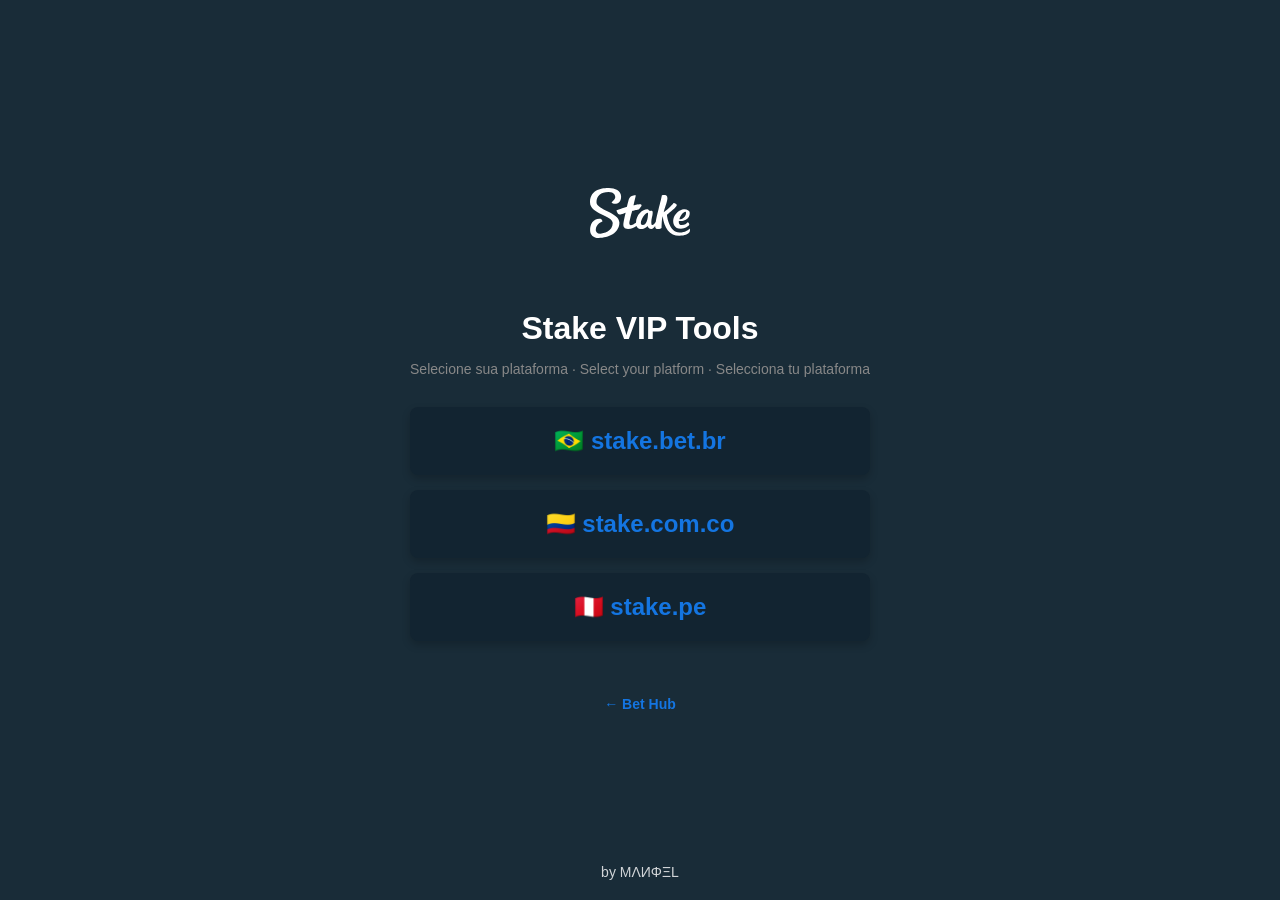
<file: stake-tools.html>
<!DOCTYPE html>
<html>
<head>
    <!-- Google tag (gtag.js) -->
    <script async src="https://www.googletagmanager.com/gtag/js?id=G-QTYC5SBZLB"></script>
    <script>
      window.dataLayer = window.dataLayer || [];
      function gtag(){dataLayer.push(arguments);}
      gtag('js', new Date());
      gtag('config', 'G-QTYC5SBZLB');
    </script>
    <meta charset="UTF-8">
    <meta name="viewport" content="width=device-width, initial-scale=1.0">
    <title>Stake VIP Tools</title>
    <style>
        body {
            font-family: 'Arial', sans-serif;
            margin: 0;
            padding: 0;
            background-color: #192c38;
            color: #ffffff;
            display: flex;
            justify-content: center;
            align-items: center;
            min-height: 100vh;
            flex-direction: column;
        }
        .container {
            text-align: center;
            max-width: 600px;
            padding: 20px;
        }
        h1 { color: #ffffff; margin-bottom: 8px; }
        .subtitle { color: #888; font-size: 14px; margin-bottom: 30px; }
        .country-card {
            background-color: #122431;
            border-radius: 8px;
            padding: 20px;
            margin: 15px 0;
            box-shadow: 0 4px 8px rgba(0,0,0,0.2);
            transition: transform 0.3s ease;
        }
        .country-card:hover { transform: translateY(-5px); }
        .country-card h2 { color: #1475e1; margin: 0; }
        a { text-decoration: none; color: inherit; }
        .logo { width: 100px; margin-bottom: 30px; }
        .back-link {
            display: block;
            text-align: center;
            margin-top: 20px;
            color: #1475e1;
            text-decoration: none;
            font-weight: bold;
            transition: color 0.3s ease;
            font-size: 14px;
        }
        footer {
            position: absolute;
            bottom: 20px;
            left: 50%;
            transform: translateX(-50%);
            text-align: center;
            font-size: 14px;
            color: #ffffff;
            opacity: 0.8;
        }
    </style>
</head>
<body>
    <svg class="logo" xmlns="http://www.w3.org/2000/svg" viewBox="0 0 1000 499.9">
        <defs><style>.cls-1{fill:#fff;}</style></defs>
        <g id="text">
            <path class="cls-1" d="M64.83,143.69c-.24-66.87,42.51-103.93,121.03-104.21,56.56-.21,66.63,36.77,66.68,50.21.09,25.75-36.4,53.06-36.4,53.06,0,0,2.01,16.01,33.27,15.9,31.25-.12,61.7-20.76,61.51-72.41C310.69,26.9,248.57-.22,187.14,0,135.76.19-.49,7.41,0,142.73c.44,120.21,227.09,130.81,227.37,207.76.31,83.57-93.5,106.09-125.09,106.2-31.6.12-44.61-22.57-44.66-35.02-.25-67.68,67.08-86.54,67.08-86.54-.02-4.99-3.94-27.54-30.02-27.45-67.16.24-93.94,58.04-93.73,114.45.17,47.97,34.09,77.95,85.29,77.76,97.9-.36,208.29-48.15,207.9-154.29-.36-99.25-229.03-125.18-229.31-201.92Z"/>
            <path class="cls-1" d="M998.12,409.61c-.78-1.89-2.97-1.43-5.87.96-11.1,9.16-36.51,35.14-95.98,35.36-108.35.4-127.15-178.25-127.15-178.25,0,0,82.56-61.7,95.47-86.56,12.91-24.86-28.15-30.39-28.15-30.39,0,0-57.76,70.31-98.7,90.98,4.39-30.56,34.65-100.26,36.5-140.35,1.85-40.1-48.23-30.33-56.22-26.48.06,17.5-44.14,176.39-60.24,263.72-9.47,15.11-23,32.48-35.12,32.53-7.01.03-9.59-13.01-9.66-31.66-.1-25.86,14.22-67.3,14.13-92.49-.06-17.43-8.01-18.46-14.88-18.44-1.51,0-9.78.24-11.3.24-17.64.07-11.87-15.07-27.71-15.01-48.69.18-110.69,53.34-113.38,133.59-16.43,10.89-39.43,24.59-51.17,24.64-12.31.04-15.38-11.39-15.41-21.24-.06-17.3,27.99-120.08,27.99-120.08,0,0,35.61-9.14,51.17-12.16,11.76-2.29,15.04-3.14,19.71-8.83,4.67-5.69,13.51-17.42,20.72-27.99,7.21-10.56.13-18.7-13.22-18.66-17.53.07-64.4,11.11-64.4,11.11,0,0,22.51-97.14,22.5-99.12,0-2.04-2.64-2.99-6.34-2.98-8.53.03-23.76,4.61-33.51,8.09-14.91,5.32-27.07,23.61-29.5,32.13-2.43,8.52-19.31,75.16-19.31,75.16,0,0-90.31,31.18-102.66,35.87-.81.31-1.28,1.03-1.27,1.77,0,.79,10.35,40.33,31.51,40.25,15.26-.06,59.65-18.23,59.65-18.23,0,0-22.86,91.02-22.75,121.26.07,19.45,9.16,42.24,47.15,42.1,35.41-.13,66.26-18.25,83.57-30.96,9.48,23.97,31.84,30.54,47.11,30.48,34.25-.13,60.69-27.33,63.98-30.97,4.45,10.5,14.91,30.69,38.85,30.6,13.53-.05,27.55-15.28,37.88-29.86-.18,3.65-.15,6.73.13,9.18,4.14,37.68,60.08,15.53,63.06,10.27,1.89-27.24.7-82.97,11.58-117.37,14.43,117.35,69.22,196.28,167.7,195.92,55.06-.2,83.25-16.04,95-29.1,13.55-15.05,10.81-33.51,8.53-39.02ZM525.61,370.93c-47.27.17,14.46-122.46,54.8-122.6.06,15.8-.82,122.41-54.8,122.6Z"/>
            <path class="cls-1" d="M909.49,408.52c42.68-.15,75.76-28.26,81.79-37.42,7.83-11.9-9.08-29.85-14.47-29.54-13.47,12.89-27.56,28.5-59.19,28.62-37.25.14-28.81-40.85-28.81-40.85,0,0,71.66,9.26,100.47-42.28,9.21-16.49,9.59-39.3,5.87-49.13-3.79-10-24.55-28-57.73-25.21-40.75,3.43-92.09,45.93-103.38,96.99-9.07,41.03,8.07,99.06,75.43,98.82ZM955.01,236.52c6.7-.23,6.11,10.82,4.3,22.4-2.45,15.67-24.06,55.49-65.14,54,2.78-23.22,33.35-75.44,60.84-76.39Z"/>
        </g>
    </svg>

    <div class="container">
        <h1>Stake VIP Tools</h1>
        <p class="subtitle">Selecione sua plataforma · Select your platform · Selecciona tu plataforma</p>

        <a href="stake-br.html">
            <div class="country-card">
                <h2>🇧🇷 stake.bet.br</h2>
            </div>
        </a>

        <a href="stake-co.html">
            <div class="country-card">
                <h2>🇨🇴 stake.com.co</h2>
            </div>
        </a>

        <a href="stake-pe.html">
            <div class="country-card">
                <h2>🇵🇪 stake.pe</h2>
            </div>
        </a>
    </div>

    <a href="index.html" class="back-link">← Bet Hub</a>

    <footer>by MΛИΦΞL</footer>
</body>
</html>
</file>
<file: stk-style.css>
/* ============================================================
   VIP Progress Calculator - Shared Stylesheet
   ============================================================ */

body {
    font-family: 'Arial', sans-serif;
    margin: 0;
    padding: 0;
    background-color: #192c38;
    color: #ffffff;
    display: flex;
    justify-content: center;
    align-items: center;
    min-height: 100vh;
    flex-direction: column;
    position: relative;
}

.Logo {
    width: 100px;
    height: auto;
    margin: 0 auto 50px;
    display: block;
}

.container {
    width: 450px;
    margin-top: -50px;
    padding: 20px;
    background-color: #122431;
    border-radius: 8px;
    box-shadow: 0 4px 8px rgba(0, 0, 0, 0.2);
    border: 1px solid #192c38;
    box-sizing: border-box;
    position: relative;
    z-index: 0;
}

label {
    display: block;
    margin-bottom: 10px;
    font-weight: bold;
    color: #ffffff;
}

input, select, button {
    padding: 10px;
    font-size: 14px;
    margin-bottom: 15px;
    border: 1px solid #192c38;
    border-radius: 4px;
    background-color: #1a2c38;
    color: #ffffff;
    width: 100%;
    outline: none;
    box-sizing: border-box;
}

input:focus, select:focus {
    border-color: #1475e1;
}

select {
    appearance: none;
    background-image: url("data:image/svg+xml;charset=US-ASCII,%3Csvg%20xmlns%3D%22http%3A%2F%2Fwww.w3.org%2F2000%2Fsvg%22%20width%3D%22292.4%22%20height%3D%22292.4%22%3E%3Cpath%20fill%3D%22%23ffffff%22%20d%3D%22M287%2069.4a17.6%2017.6%200%200%200-13-5.4H18.4c-5%200-9.3%201.8-12.9%205.4A17.6%2017.6%200%200%200%200%2082.2c0%205%201.8%209.3%205.4%2012.9l128%20127.9c3.6%203.6%207.8%205.4%2012.8%205.4s9.2-1.8%2012.8-5.4L287%2095c3.5-3.5%205.4-7.8%205.4-12.8%200-5-1.9-9.2-5.5-12.8z%22%2F%3E%3C%2Fsvg%3E");
    background-repeat: no-repeat;
    background-position: right 10px center;
    background-size: 12px;
}

button {
    background-color: #1475e1;
    color: #ffffff;
    border: none;
    cursor: pointer;
    font-weight: bold;
    transition: background-color 0.3s ease;
    display: flex;
    align-items: center;
    justify-content: center;
    gap: 8px;
}

button:hover { background-color: #105eb4; }
button:disabled { background-color: #555; cursor: not-allowed; }

.result {
    font-size: 18px;
    font-weight: bold;
    margin-top: 20px;
    color: #ffffff;
    text-align: center;
}

.result-content { margin-bottom: 10px; }

.copy-container {
    display: flex;
    justify-content: center;
    margin-top: 10px;
}

.progress-container {
    display: flex;
    align-items: center;
    gap: 10px;
}

.progress-container span {
    color: #ffffff;
    font-size: 16px;
}

.copy-icon {
    cursor: pointer;
    color: #1475e1;
    transition: color 0.3s ease;
    display: flex;
    align-items: center;
    gap: 5px;
}

.copy-icon:hover { color: #105eb4; }

footer {
    position: absolute;
    bottom: 20px;
    left: 50%;
    transform: translateX(-50%);
    text-align: center;
    font-size: 14px;
    color: #ffffff;
    opacity: 0.8;
}

@media (max-width: 480px) {
    .Logo { top: 150px; width: 80px; }
    .container { width: 90%; margin-top: 120px; padding: 15px; }
    h1 { font-size: 20px; }
    .result { font-size: 16px; }
}
</file>
